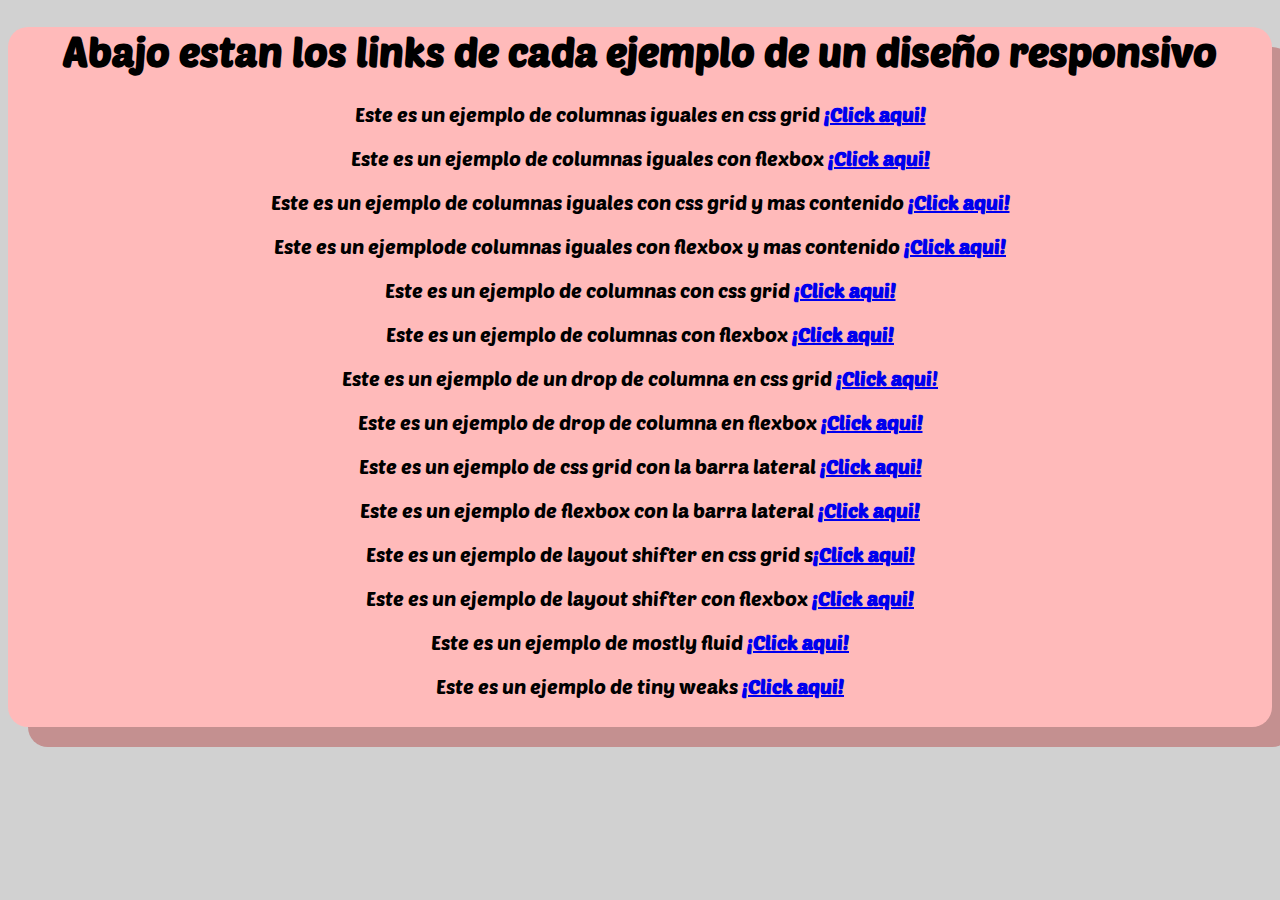
<file: index.html>
<!DOCTYPE html>
<html lang="en">

<head>
    <meta charset="UTF-8">
    <meta name="viewport" content="width=device-width, initial-scale=1.0">
    <title>Proyecto 8</title>
    <link rel="stylesheet" href="css/estilos.css">
    <link rel="preconnect" href="https://fonts.googleapis.com">
    <link rel="preconnect" href="https://fonts.gstatic.com" crossorigin>
    <link href="https://fonts.googleapis.com/css2?family=Poetsen+One&display=swap" rel="stylesheet">
</head>

<body>
    <div>
        <h1>Abajo estan los links de cada ejemplo de un diseño responsivo</h1>

        <p>Este es un ejemplo de columnas iguales en css grid <a
                href="programas/01-2columnas_iguales_css_grid/index.html"><strong>¡Click aqui!</strong></a></p>

        <p>Este es un ejemplo de columnas iguales con flexbox <a
                href="programas/02-2columnas_iguales_flexbox/index.html"><strong>¡Click aqui!</strong></a></p>

        <p>Este es un ejemplo de columnas iguales con css grid y mas contenido <a href="programas/03-3columnas_iguales_css_grid/index.html"><strong>¡Click aqui!</strong></a></p>
            
        <p>Este es un ejemplode columnas iguales con flexbox y mas contenido <a href="programas/04-3columnas_iguales_flexbox/index.html"><strong>¡Click aqui!</strong></a></p>

        <p>Este es un ejemplo de columnas con css grid <a href="programas/05-3columnas_css_grid/index.html"><strong>¡Click aqui!</strong></a></p>
    
        <p>Este es un ejemplo de columnas con flexbox <a href="programas/06-3columnas_flexbox/index.html"><strong>¡Click aqui!</strong></a></p>
    
        <p>Este es un ejemplo de un drop de columna en css grid <a href="programas/07-column_drop_css_grid/index.html"><strong>¡Click aqui</strong>!</a></p>
    
        <p>Este es un ejemplo de drop de columna en flexbox <a href="programas/08-column_drop_flexbox/index.html"><strong>¡Click aqui!</strong></a></p>

        <p>Este es un ejemplo de css grid con la barra lateral <a href="programas/09-con_sidebar_css_grid/index.html"><strong>¡Click aqui!</strong></a></p>

        <p>Este es un ejemplo de flexbox con la barra lateral <a href="programas//10-con_sidebar_flexbox/index.html"><strong>¡Click aqui!</strong></a></p>

        <p>Este es un ejemplo de layout shifter en css grid s<a href="programas/11-layout_shifter_css_grid/index.html"><strong>¡Click aqui!</strong></a></p>

        <p>Este es un ejemplo de layout shifter con flexbox <a href="programas/12-layout_shifter_flexbox/index.html"><strong>¡Click aqui!</strong></a></p>

        <p>Este es un ejemplo de mostly fluid <a href="programas/13-mostly_fluid/index.html"><strong>¡Click aqui!</strong></a></p>
        
        <p>Este es un ejemplo de tiny weaks <a href="programas/14-tiny_tweaks/index.html"><strong>¡Click aqui!</strong></a></p>
    </div>
</body>

</html>
</file>
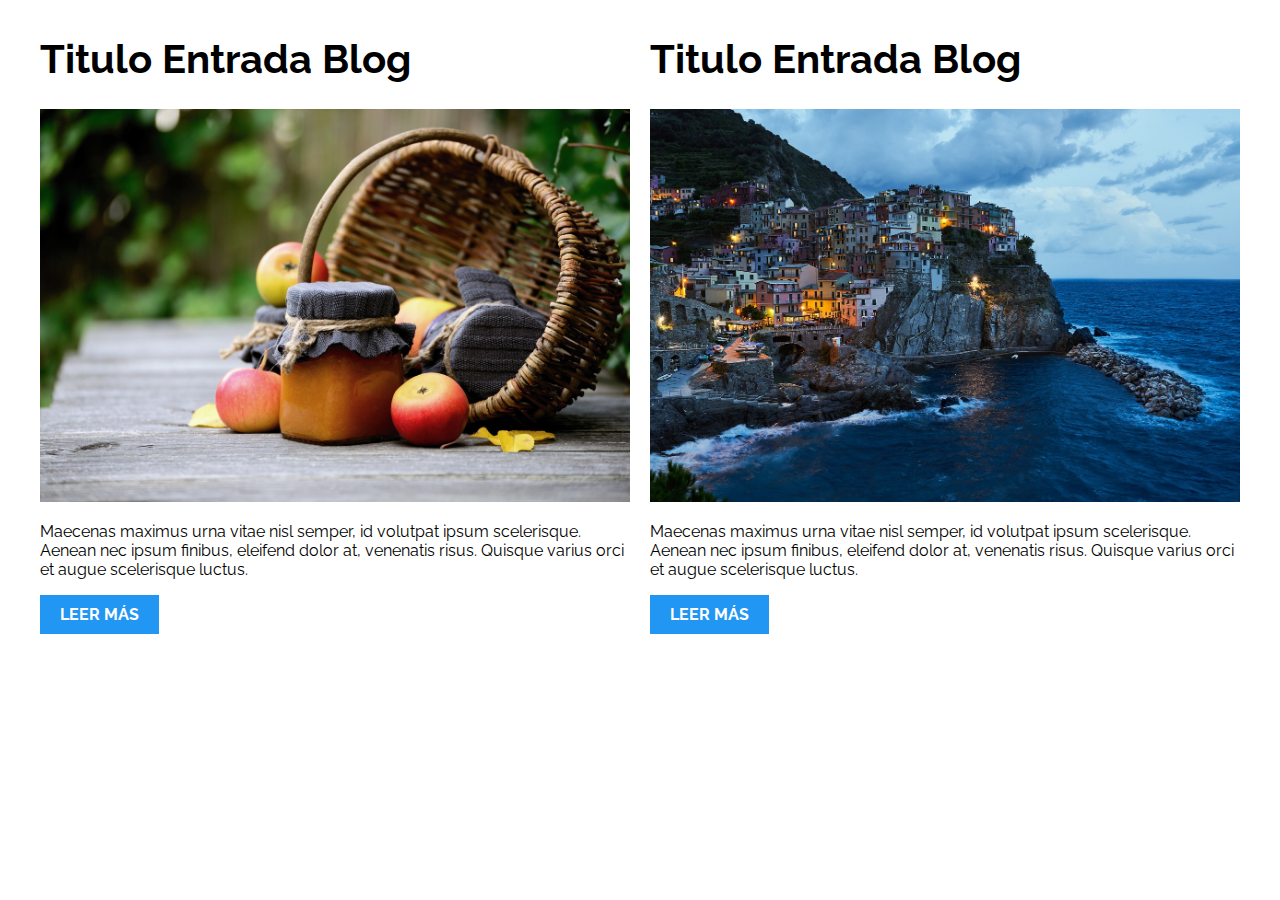
<file: programas/01-2columnas_iguales_css_grid/index.html>
<!DOCTYPE html>
<html>

<head>
    <meta charset="utf-8">
    <title>Patrones Responsive Web Design - 2 Columnas</title>
    <link rel="stylesheet" href="https://necolas.github.io/normalize.css/8.0.1/normalize.css">
    <link href="https://fonts.googleapis.com/css?family=Raleway:400,700,900" rel="stylesheet">
    <link rel="stylesheet" href="css/styles.css">
    <meta name="viewport" content="width=device-width, initial-scale=1">
</head>

<body>

    <div class="contenedor dos-columnas">
        <article class="entrada-blog">
            <h1>Titulo Entrada Blog</h1>
            <img src="img/imagen1.jpg">
            <p>Maecenas maximus urna vitae nisl semper, id volutpat ipsum scelerisque. Aenean nec ipsum finibus, eleifend dolor at, venenatis risus. Quisque varius orci et augue scelerisque luctus.</p>
            <a href="#">Leer más</a>
        </article>
        <article class="entrada-blog">
            <h1>Titulo Entrada Blog</h1>
            <img src="img/imagen2.jpg">
            <p>Maecenas maximus urna vitae nisl semper, id volutpat ipsum scelerisque. Aenean nec ipsum finibus, eleifend dolor at, venenatis risus. Quisque varius orci et augue scelerisque luctus.</p>
            <a href="#">Leer más</a>
        </article>
    </div>

</body>

</html>
</file>
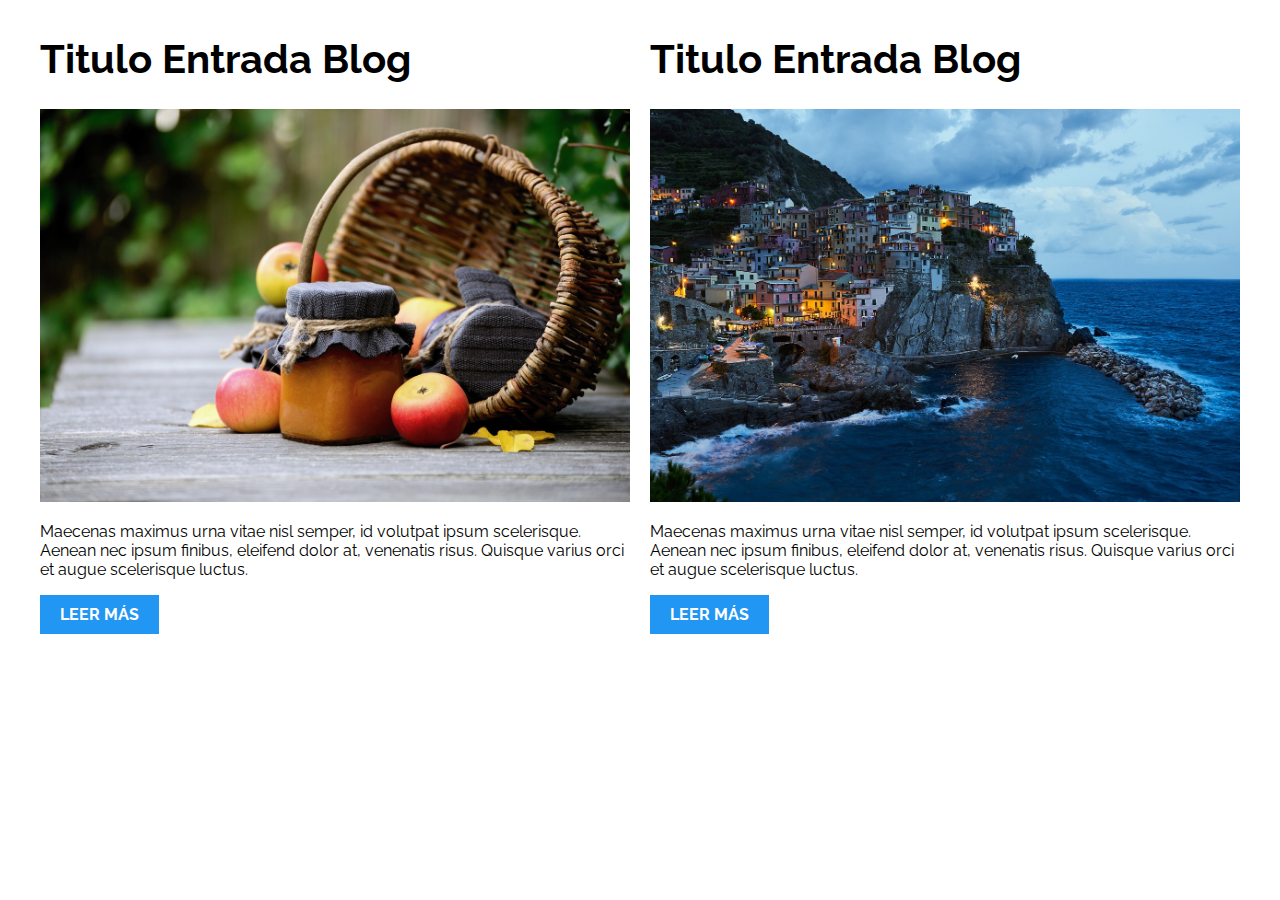
<file: programas/02-2columnas_iguales_flexbox/index.html>
<!DOCTYPE html>
<html>

<head>
    <meta charset="utf-8">
    <title>Patrones Responsive Web Design - 2 Columnas</title>
    <link rel="stylesheet" href="https://necolas.github.io/normalize.css/8.0.1/normalize.css">
    <link href="https://fonts.googleapis.com/css?family=Raleway:400,700,900" rel="stylesheet">
    <link rel="stylesheet" href="css/styles.css">
    <meta name="viewport" content="width=device-width, initial-scale=1">
</head>

<body>
    <div class="contenedor dos-columnas">
        <article class="entrada-blog">
            <h1>Titulo Entrada Blog</h1>
            <img src="img/imagen1.jpg">
            <p>Maecenas maximus urna vitae nisl semper, id volutpat ipsum scelerisque. Aenean nec ipsum finibus, eleifend dolor at, venenatis risus. Quisque varius orci et augue scelerisque luctus.</p>
            <a href="#">Leer más</a>
        </article>
        <article class="entrada-blog">
            <h1>Titulo Entrada Blog</h1>
            <img src="img/imagen2.jpg">
            <p>Maecenas maximus urna vitae nisl semper, id volutpat ipsum scelerisque. Aenean nec ipsum finibus, eleifend dolor at, venenatis risus. Quisque varius orci et augue scelerisque luctus.</p>
            <a href="#">Leer más</a>
        </article>
    </div>

</body>

</html>
</file>
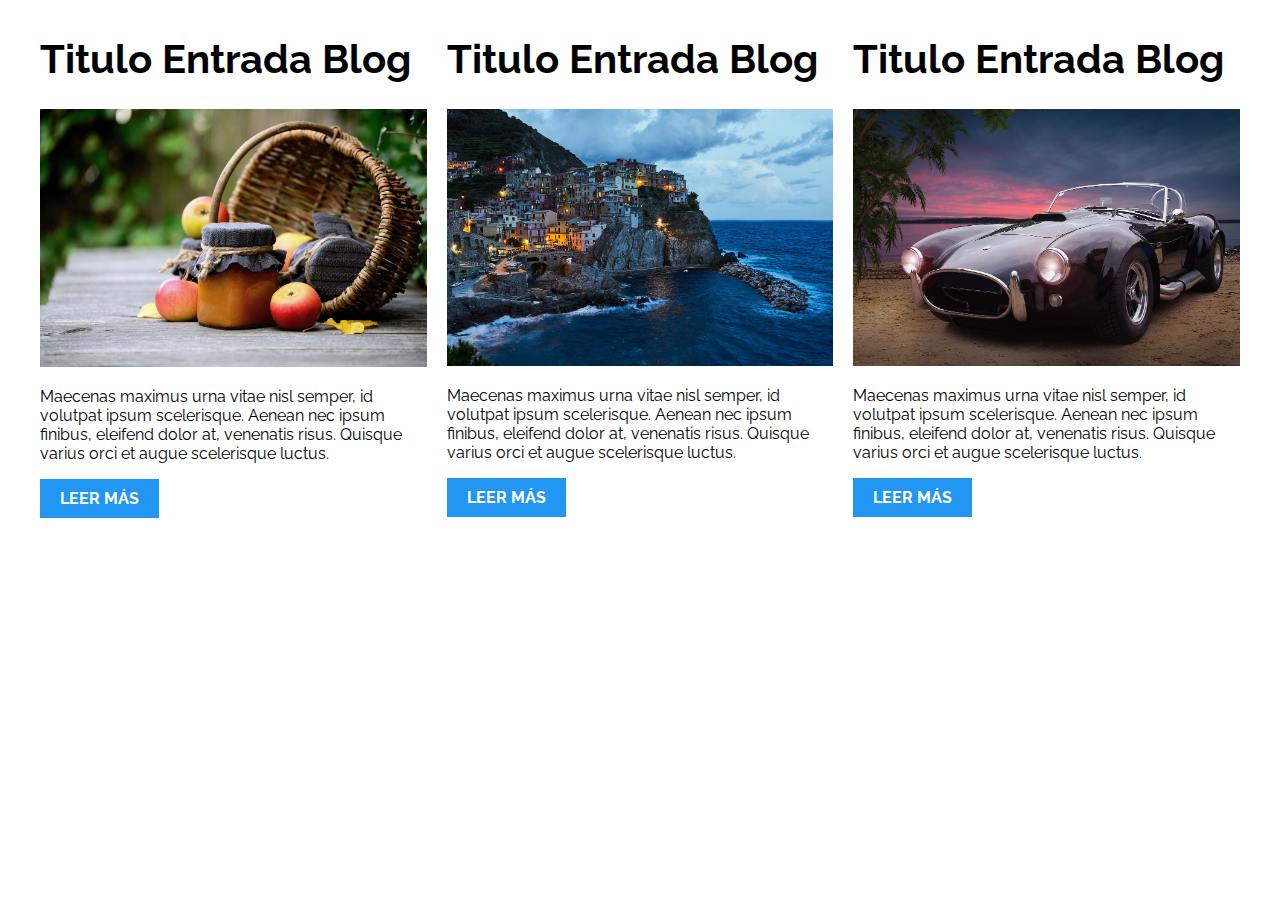
<file: programas/03-3columnas_iguales_css_grid/index.html>
<!DOCTYPE html>
<html>

<head>
    <meta charset="utf-8">
    <title>Patrones Responsive Web Design - 3 Columnas Iguales</title>
    <link rel="stylesheet" href="https://necolas.github.io/normalize.css/8.0.1/normalize.css">
    <link href="https://fonts.googleapis.com/css?family=Raleway:400,700,900" rel="stylesheet">
    <link rel="stylesheet" href="css/styles.css">
    <meta name="viewport" content="width=device-width, initial-scale=1">
</head>

<body>

    <div class="contenedor tres-columnas">
        <article class="entrada-blog">
            <h1>Titulo Entrada Blog</h1>
            <img src="img/imagen1.jpg">
            <p>Maecenas maximus urna vitae nisl semper, id volutpat ipsum scelerisque. Aenean nec ipsum finibus, eleifend dolor at, venenatis risus. Quisque varius orci et augue scelerisque luctus.</p>
            <a href="#">Leer más</a>
        </article>

        <article class="entrada-blog">
            <h1>Titulo Entrada Blog</h1>
            <img src="img/imagen2.jpg">

            <p>Maecenas maximus urna vitae nisl semper, id volutpat ipsum scelerisque. Aenean nec ipsum finibus, eleifend dolor at, venenatis risus. Quisque varius orci et augue scelerisque luctus.</p>
            <a href="#">Leer más</a>
        </article>

        <article class="entrada-blog">
            <h1>Titulo Entrada Blog</h1>
            <img src="img/imagen3.jpg">

            <p>Maecenas maximus urna vitae nisl semper, id volutpat ipsum scelerisque. Aenean nec ipsum finibus, eleifend dolor at, venenatis risus. Quisque varius orci et augue scelerisque luctus.</p>
            <a href="#">Leer más</a>
        </article>
    </div>

</body>

</html>
</file>
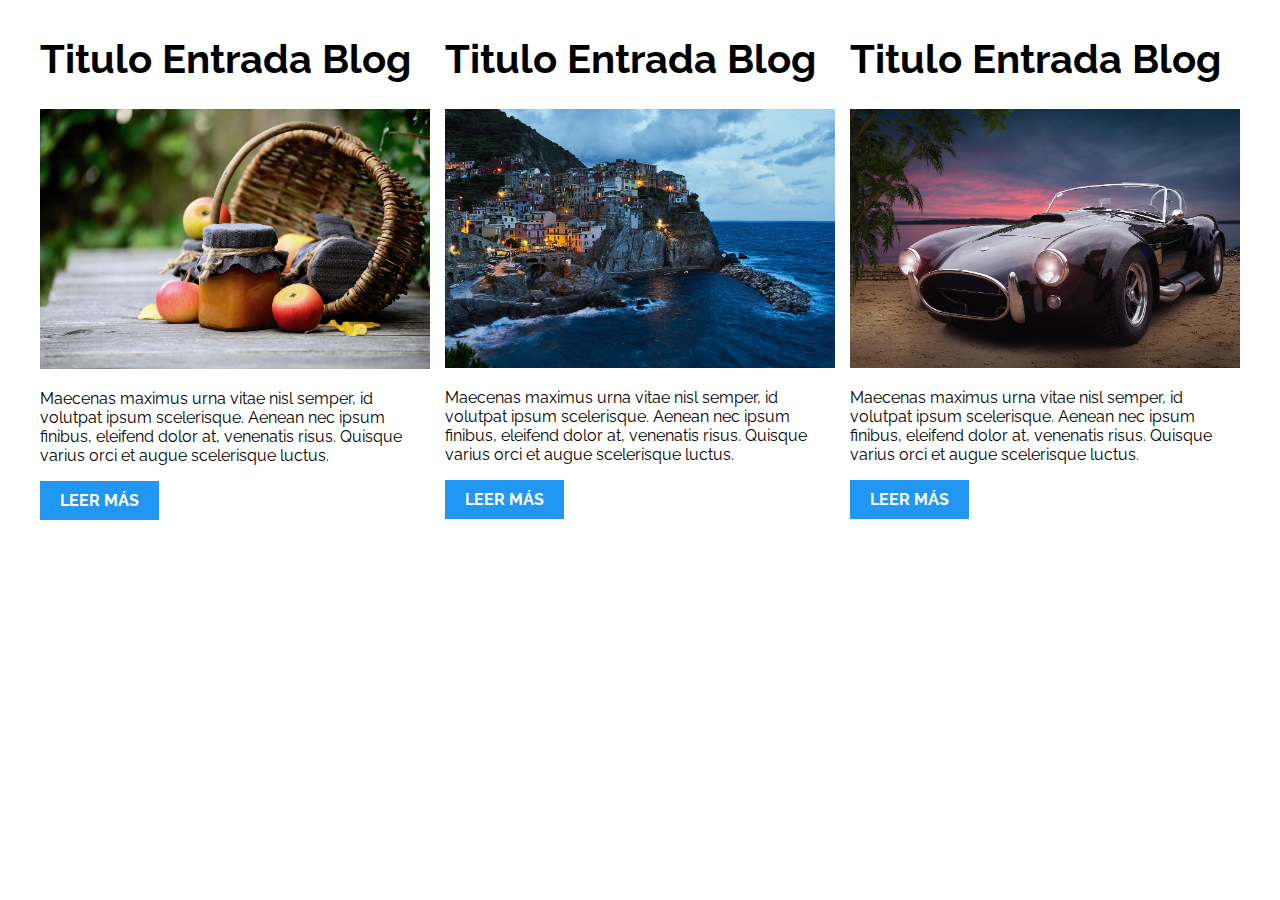
<file: programas/04-3columnas_iguales_flexbox/index.html>
<!DOCTYPE html>
<html>

<head>
    <meta charset="utf-8">
    <title>Patrones Responsive Web Design - 3 Columnas Iguales</title>
    <link rel="stylesheet" href="https://necolas.github.io/normalize.css/8.0.1/normalize.css">
    <link href="https://fonts.googleapis.com/css?family=Raleway:400,700,900" rel="stylesheet">
    <link rel="stylesheet" href="css/styles.css">
    <meta name="viewport" content="width=device-width, initial-scale=1">
</head>

<body>

    <div class="contenedor tres-columnas">
        <article class="entrada-blog">
            <h1>Titulo Entrada Blog</h1>
            <img src="img/imagen1.jpg">
            <p>Maecenas maximus urna vitae nisl semper, id volutpat ipsum scelerisque. Aenean nec ipsum finibus, eleifend dolor at, venenatis risus. Quisque varius orci et augue scelerisque luctus.</p>
            <a href="#">Leer más</a>
        </article>

        <article class="entrada-blog">
            <h1>Titulo Entrada Blog</h1>
            <img src="img/imagen2.jpg">

            <p>Maecenas maximus urna vitae nisl semper, id volutpat ipsum scelerisque. Aenean nec ipsum finibus, eleifend dolor at, venenatis risus. Quisque varius orci et augue scelerisque luctus.</p>
            <a href="#">Leer más</a>
        </article>

        <article class="entrada-blog">
            <h1>Titulo Entrada Blog</h1>
            <img src="img/imagen3.jpg">

            <p>Maecenas maximus urna vitae nisl semper, id volutpat ipsum scelerisque. Aenean nec ipsum finibus, eleifend dolor at, venenatis risus. Quisque varius orci et augue scelerisque luctus.</p>
            <a href="#">Leer más</a>
        </article>
    </div>
</body>

</html>
</file>
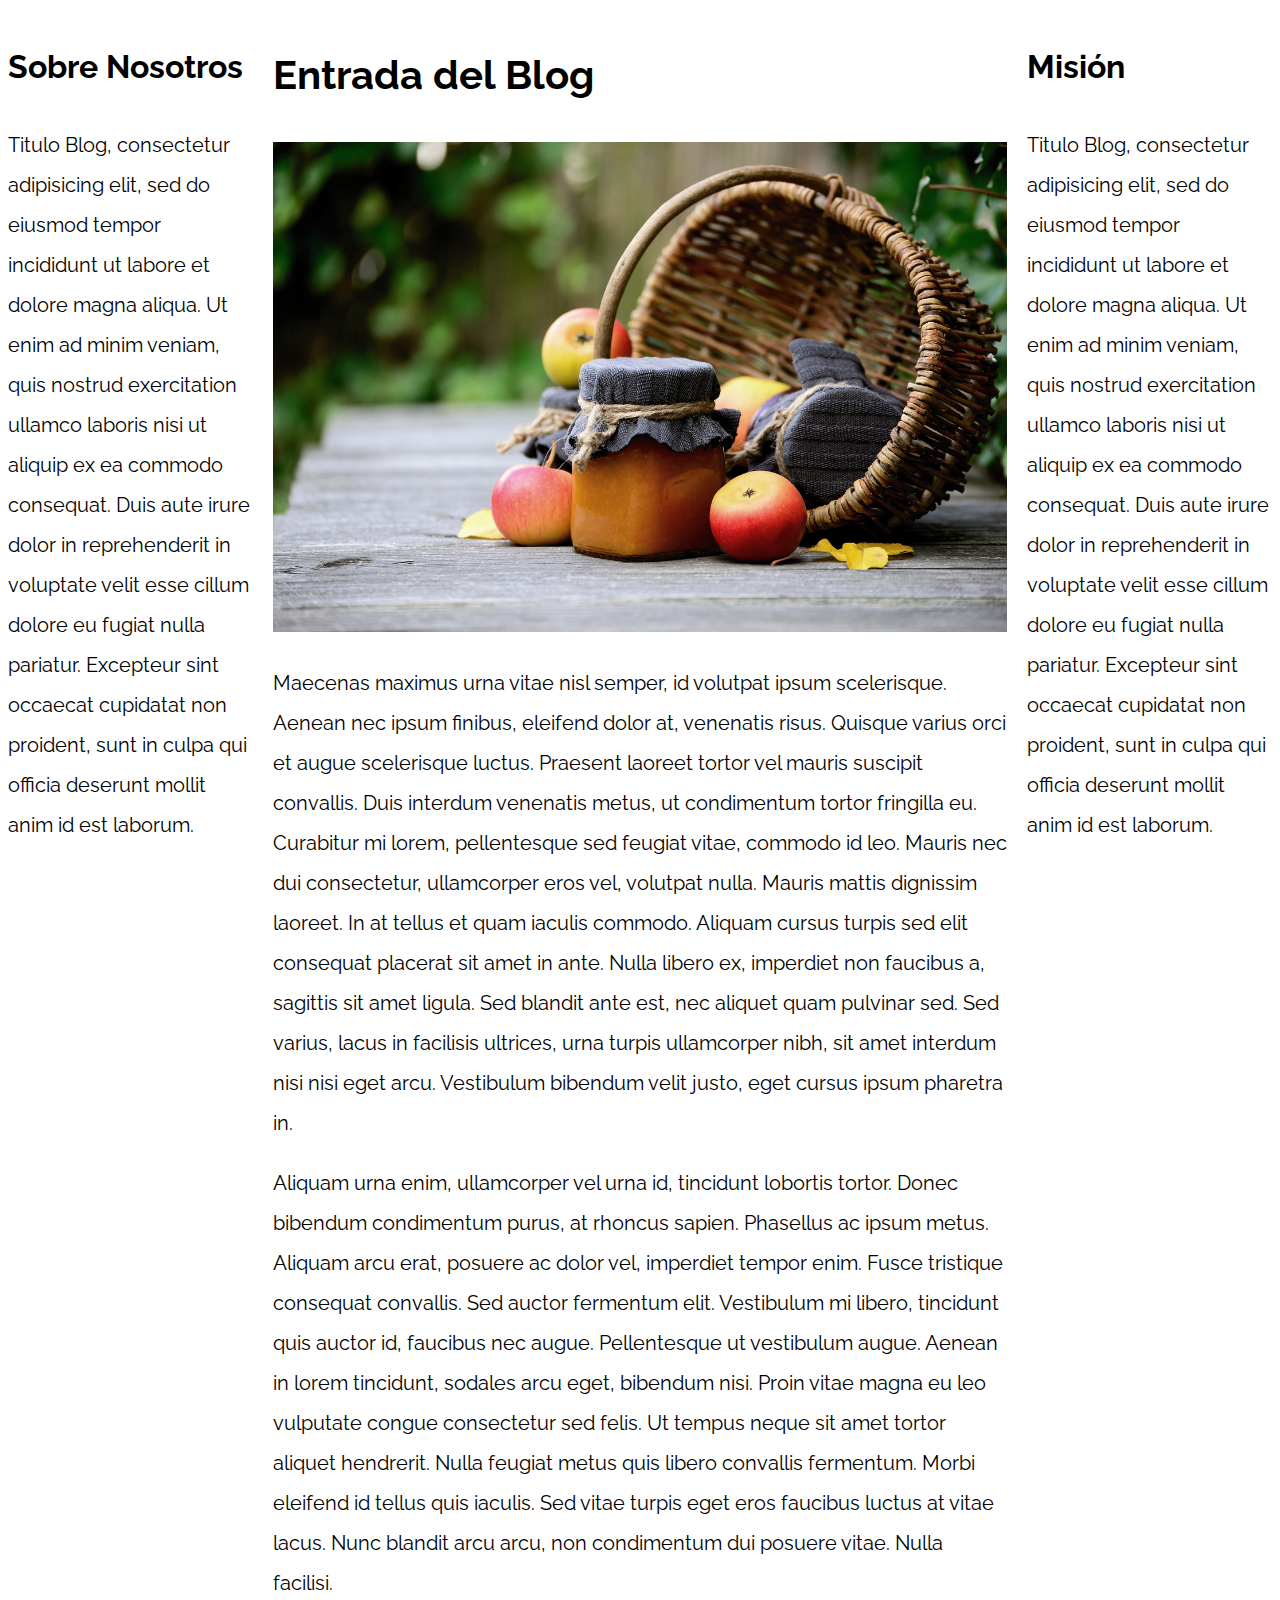
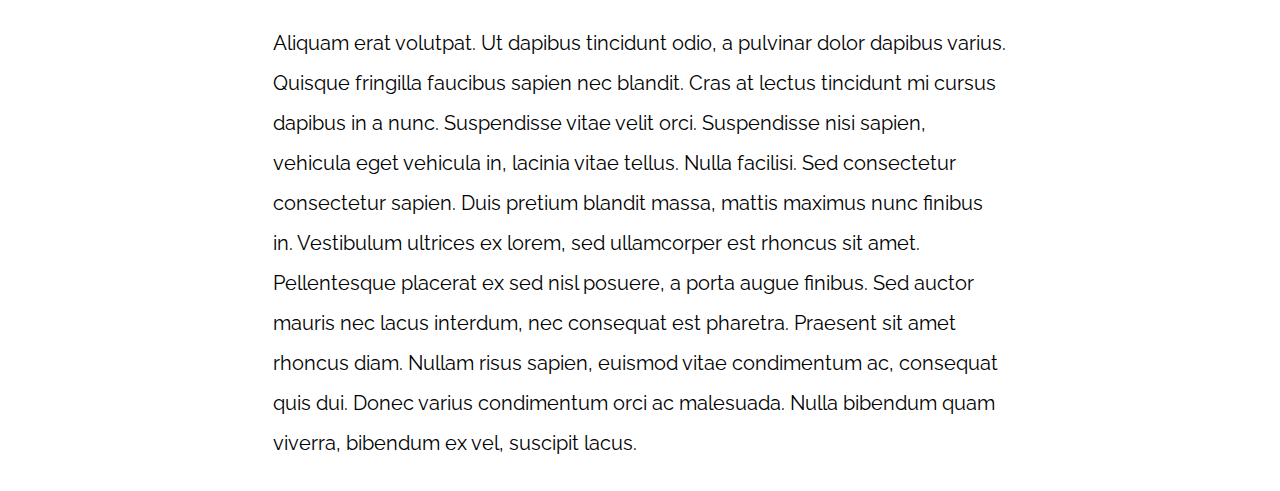
<file: programas/05-3columnas_css_grid/index.html>
<!DOCTYPE html>
<html>

<head>
    <meta charset="utf-8">
    <title>Patrones Responsive Web Design</title>
    <link rel="stylesheet" href="https://necolas.github.io/normalize.css/8.0.1/normalize.css">
    <link href="https://fonts.googleapis.com/css?family=Raleway:400,700,900" rel="stylesheet">
    <link rel="stylesheet" href="css/styles.css">
    <meta name="viewport" content="width=device-width, initial-scale=1">
</head>

<body>

    <div class="contenedor-grid">
        <main>
            <article>
                <h1>Entrada del Blog</h1>
                <img src="img/imagen1.jpg">

                <p>Maecenas maximus urna vitae nisl semper, id volutpat ipsum scelerisque. Aenean nec ipsum finibus, eleifend dolor at, venenatis risus. Quisque varius orci et augue scelerisque luctus. Praesent laoreet tortor vel mauris suscipit convallis.
                    Duis interdum venenatis metus, ut condimentum tortor fringilla eu. Curabitur mi lorem, pellentesque sed feugiat vitae, commodo id leo. Mauris nec dui consectetur, ullamcorper eros vel, volutpat nulla. Mauris mattis dignissim laoreet.
                    In at tellus et quam iaculis commodo. Aliquam cursus turpis sed elit consequat placerat sit amet in ante. Nulla libero ex, imperdiet non faucibus a, sagittis sit amet ligula. Sed blandit ante est, nec aliquet quam pulvinar sed. Sed
                    varius, lacus in facilisis ultrices, urna turpis ullamcorper nibh, sit amet interdum nisi nisi eget arcu. Vestibulum bibendum velit justo, eget cursus ipsum pharetra in.</p>

                <p>Aliquam urna enim, ullamcorper vel urna id, tincidunt lobortis tortor. Donec bibendum condimentum purus, at rhoncus sapien. Phasellus ac ipsum metus. Aliquam arcu erat, posuere ac dolor vel, imperdiet tempor enim. Fusce tristique consequat
                    convallis. Sed auctor fermentum elit. Vestibulum mi libero, tincidunt quis auctor id, faucibus nec augue. Pellentesque ut vestibulum augue. Aenean in lorem tincidunt, sodales arcu eget, bibendum nisi. Proin vitae magna eu leo vulputate
                    congue consectetur sed felis. Ut tempus neque sit amet tortor aliquet hendrerit. Nulla feugiat metus quis libero convallis fermentum. Morbi eleifend id tellus quis iaculis. Sed vitae turpis eget eros faucibus luctus at vitae lacus.
                    Nunc blandit arcu arcu, non condimentum dui posuere vitae. Nulla facilisi.</p>

                <p>Aliquam erat volutpat. Ut dapibus tincidunt odio, a pulvinar dolor dapibus varius. Quisque fringilla faucibus sapien nec blandit. Cras at lectus tincidunt mi cursus dapibus in a nunc. Suspendisse vitae velit orci. Suspendisse nisi sapien,
                    vehicula eget vehicula in, lacinia vitae tellus. Nulla facilisi. Sed consectetur consectetur sapien. Duis pretium blandit massa, mattis maximus nunc finibus in. Vestibulum ultrices ex lorem, sed ullamcorper est rhoncus sit amet. Pellentesque
                    placerat ex sed nisl posuere, a porta augue finibus. Sed auctor mauris nec lacus interdum, nec consequat est pharetra. Praesent sit amet rhoncus diam. Nullam risus sapien, euismod vitae condimentum ac, consequat quis dui. Donec varius
                    condimentum orci ac malesuada. Nulla bibendum quam viverra, bibendum ex vel, suscipit lacus.</p>

            </article>
        </main>

        <aside class="sidebar-1">
            <h2>Sobre Nosotros</h2>
            <p>Titulo Blog, consectetur adipisicing elit, sed do eiusmod tempor incididunt ut labore et dolore magna aliqua. Ut enim ad minim veniam, quis nostrud exercitation ullamco laboris nisi ut aliquip ex ea commodo consequat. Duis aute irure dolor
                in reprehenderit in voluptate velit esse cillum dolore eu fugiat nulla pariatur. Excepteur sint occaecat cupidatat non proident, sunt in culpa qui officia deserunt mollit anim id est laborum.</p>
        </aside>
        <aside class="sidebar-2">
            <h2>Misión</h2>
            <p>Titulo Blog, consectetur adipisicing elit, sed do eiusmod tempor incididunt ut labore et dolore magna aliqua. Ut enim ad minim veniam, quis nostrud exercitation ullamco laboris nisi ut aliquip ex ea commodo consequat. Duis aute irure dolor
                in reprehenderit in voluptate velit esse cillum dolore eu fugiat nulla pariatur. Excepteur sint occaecat cupidatat non proident, sunt in culpa qui officia deserunt mollit anim id est laborum.</p>
        </aside>
    </div>

</body>

</html>
</file>
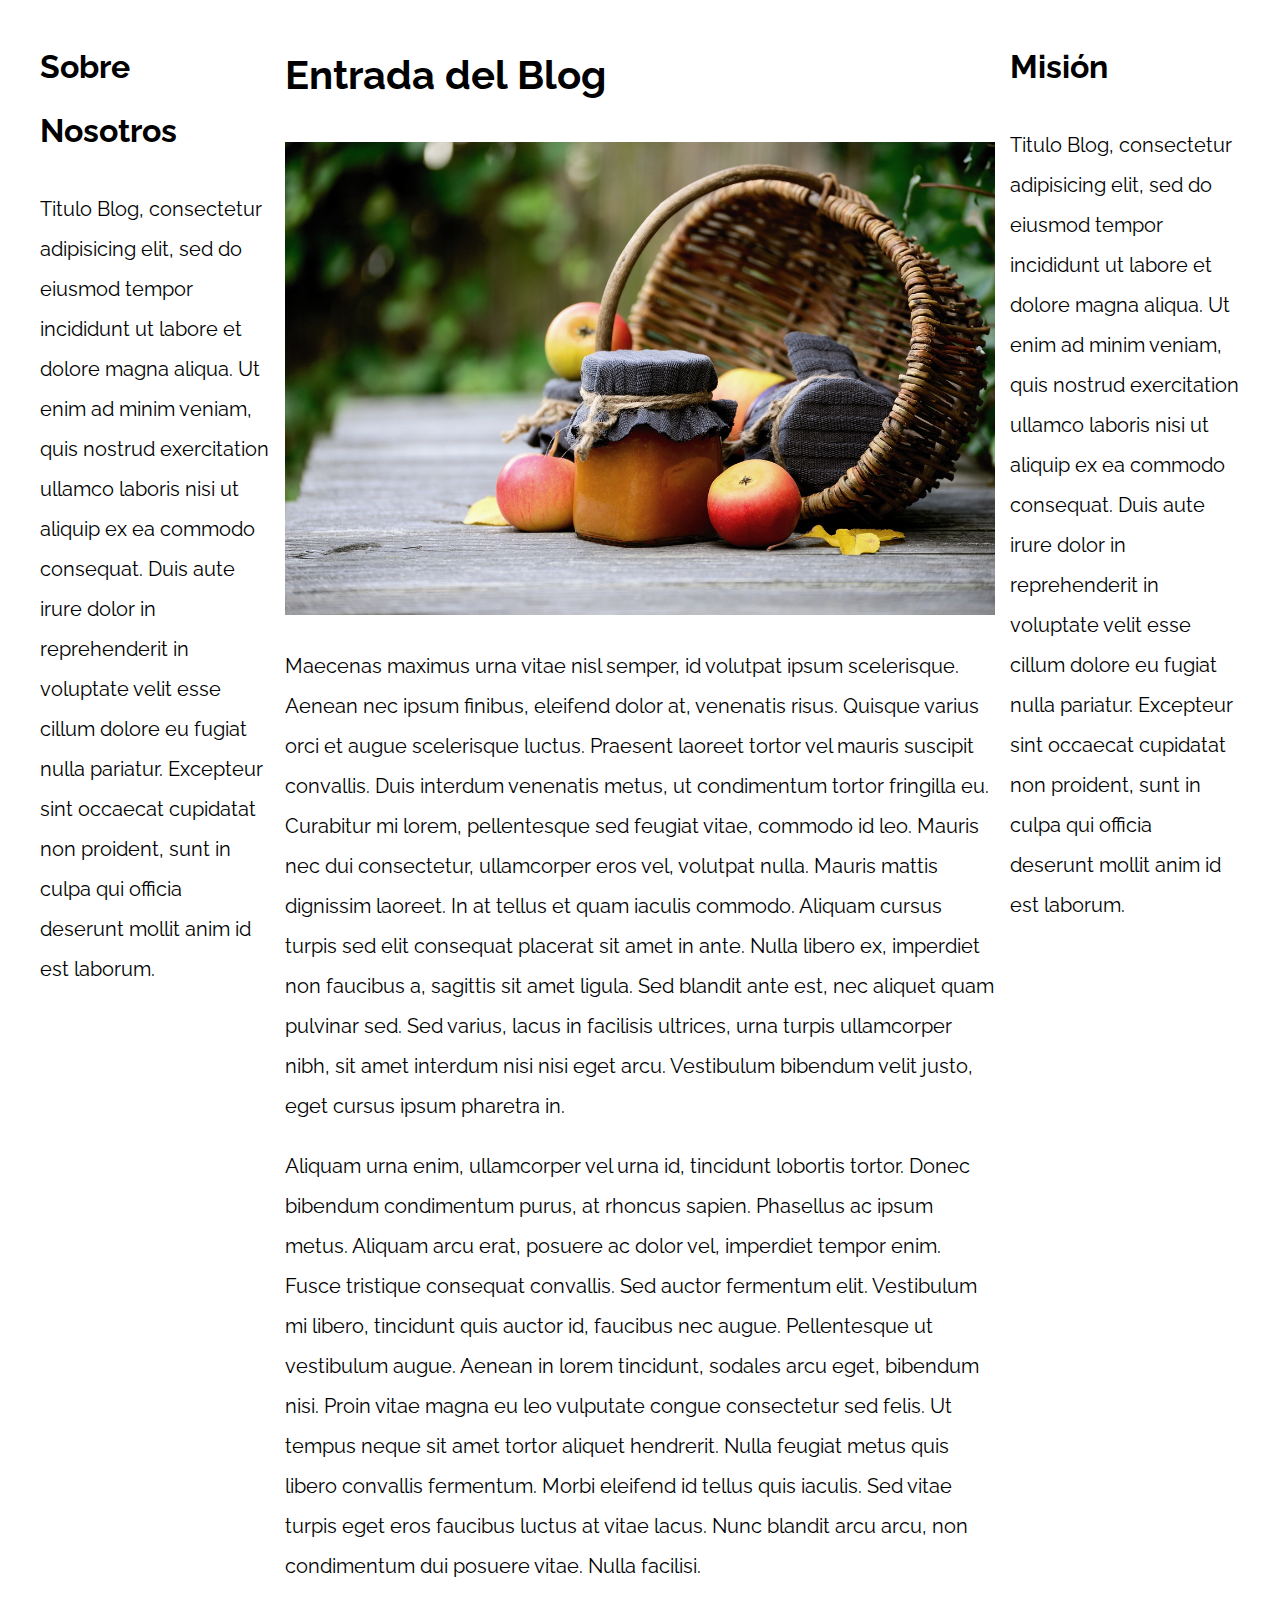
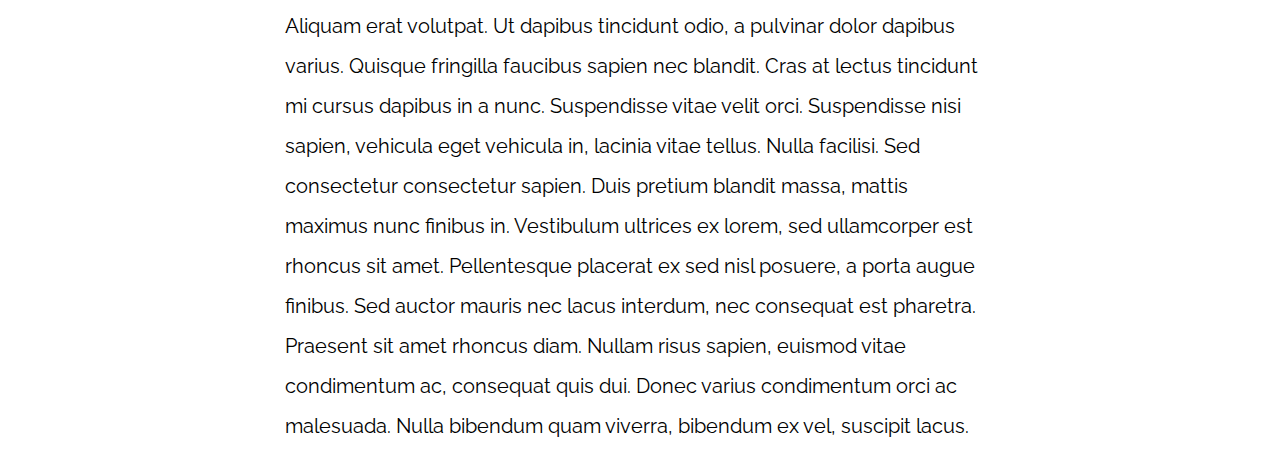
<file: programas/06-3columnas_flexbox/index.html>
<!DOCTYPE html>
<html>

<head>
    <meta charset="utf-8">
    <title>Patrones Responsive Web Design</title>
    <link rel="stylesheet" href="https://necolas.github.io/normalize.css/8.0.1/normalize.css">
    <link href="https://fonts.googleapis.com/css?family=Raleway:400,700,900" rel="stylesheet">
    <link rel="stylesheet" href="css/styles.css">
    <meta name="viewport" content="width=device-width, initial-scale=1">
</head>

<body>

    <div class="contenedor contenedor-flex">
        <main class="contenido-principal">
            <article>
                <h1>Entrada del Blog</h1>
                <img src="img/imagen1.jpg">

                <p>Maecenas maximus urna vitae nisl semper, id volutpat ipsum scelerisque. Aenean nec ipsum finibus, eleifend dolor at, venenatis risus. Quisque varius orci et augue scelerisque luctus. Praesent laoreet tortor vel mauris suscipit convallis.
                    Duis interdum venenatis metus, ut condimentum tortor fringilla eu. Curabitur mi lorem, pellentesque sed feugiat vitae, commodo id leo. Mauris nec dui consectetur, ullamcorper eros vel, volutpat nulla. Mauris mattis dignissim laoreet.
                    In at tellus et quam iaculis commodo. Aliquam cursus turpis sed elit consequat placerat sit amet in ante. Nulla libero ex, imperdiet non faucibus a, sagittis sit amet ligula. Sed blandit ante est, nec aliquet quam pulvinar sed. Sed
                    varius, lacus in facilisis ultrices, urna turpis ullamcorper nibh, sit amet interdum nisi nisi eget arcu. Vestibulum bibendum velit justo, eget cursus ipsum pharetra in.</p>

                <p>Aliquam urna enim, ullamcorper vel urna id, tincidunt lobortis tortor. Donec bibendum condimentum purus, at rhoncus sapien. Phasellus ac ipsum metus. Aliquam arcu erat, posuere ac dolor vel, imperdiet tempor enim. Fusce tristique consequat
                    convallis. Sed auctor fermentum elit. Vestibulum mi libero, tincidunt quis auctor id, faucibus nec augue. Pellentesque ut vestibulum augue. Aenean in lorem tincidunt, sodales arcu eget, bibendum nisi. Proin vitae magna eu leo vulputate
                    congue consectetur sed felis. Ut tempus neque sit amet tortor aliquet hendrerit. Nulla feugiat metus quis libero convallis fermentum. Morbi eleifend id tellus quis iaculis. Sed vitae turpis eget eros faucibus luctus at vitae lacus.
                    Nunc blandit arcu arcu, non condimentum dui posuere vitae. Nulla facilisi.</p>

                <p>Aliquam erat volutpat. Ut dapibus tincidunt odio, a pulvinar dolor dapibus varius. Quisque fringilla faucibus sapien nec blandit. Cras at lectus tincidunt mi cursus dapibus in a nunc. Suspendisse vitae velit orci. Suspendisse nisi sapien,
                    vehicula eget vehicula in, lacinia vitae tellus. Nulla facilisi. Sed consectetur consectetur sapien. Duis pretium blandit massa, mattis maximus nunc finibus in. Vestibulum ultrices ex lorem, sed ullamcorper est rhoncus sit amet. Pellentesque
                    placerat ex sed nisl posuere, a porta augue finibus. Sed auctor mauris nec lacus interdum, nec consequat est pharetra. Praesent sit amet rhoncus diam. Nullam risus sapien, euismod vitae condimentum ac, consequat quis dui. Donec varius
                    condimentum orci ac malesuada. Nulla bibendum quam viverra, bibendum ex vel, suscipit lacus.</p>

            </article>
        </main>

        <aside class="sidebar-1 sidebar">
            <h2>Sobre Nosotros</h2>
            <p>Titulo Blog, consectetur adipisicing elit, sed do eiusmod tempor incididunt ut labore et dolore magna aliqua. Ut enim ad minim veniam, quis nostrud exercitation ullamco laboris nisi ut aliquip ex ea commodo consequat. Duis aute irure dolor
                in reprehenderit in voluptate velit esse cillum dolore eu fugiat nulla pariatur. Excepteur sint occaecat cupidatat non proident, sunt in culpa qui officia deserunt mollit anim id est laborum.</p>
        </aside>
        <aside class="sidebar-2 sidebar">
            <h2>Misión</h2>
            <p>Titulo Blog, consectetur adipisicing elit, sed do eiusmod tempor incididunt ut labore et dolore magna aliqua. Ut enim ad minim veniam, quis nostrud exercitation ullamco laboris nisi ut aliquip ex ea commodo consequat. Duis aute irure dolor
                in reprehenderit in voluptate velit esse cillum dolore eu fugiat nulla pariatur. Excepteur sint occaecat cupidatat non proident, sunt in culpa qui officia deserunt mollit anim id est laborum.</p>
        </aside>
    </div>

</body>

</html>
</file>
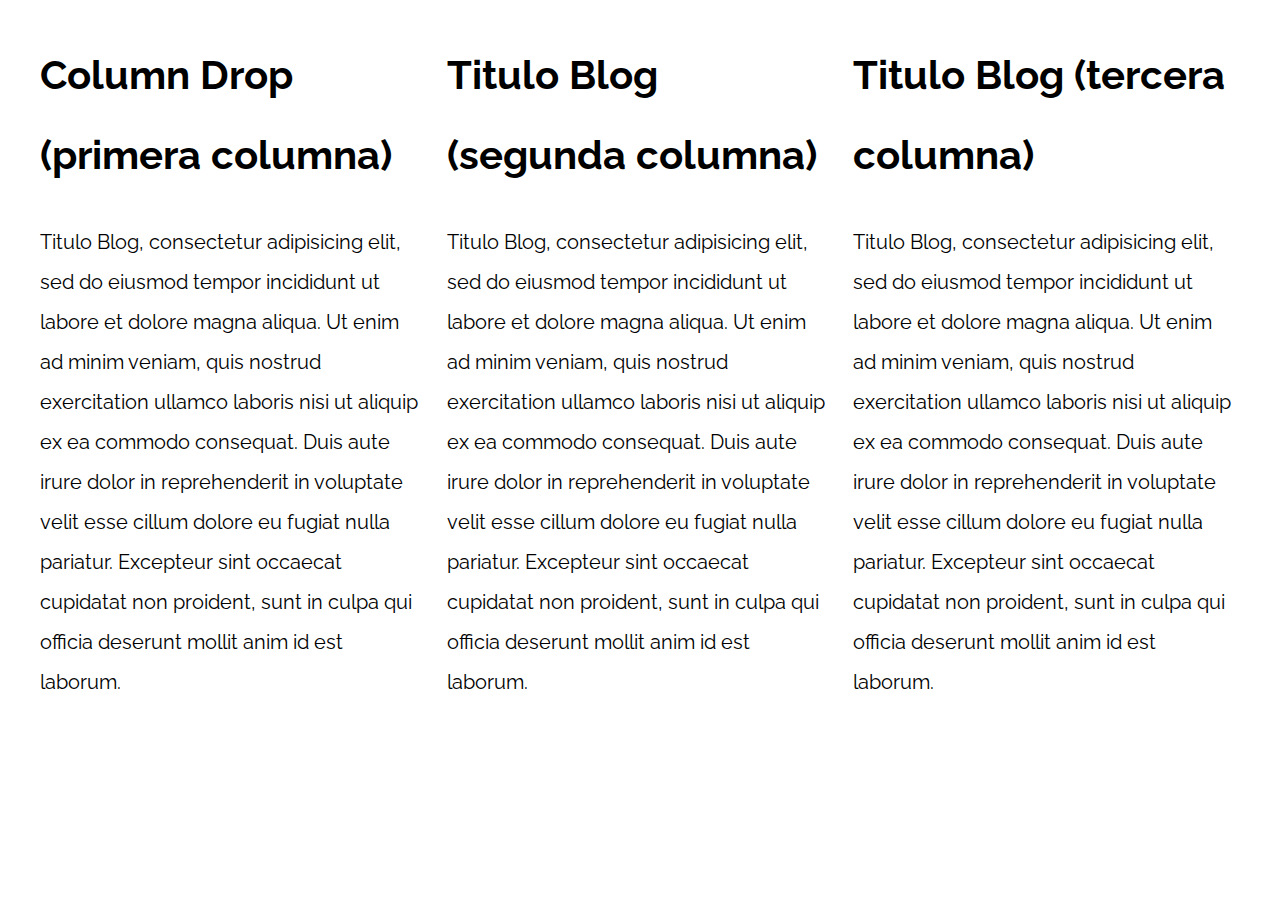
<file: programas/07-column_drop_css_grid/index.html>
<!DOCTYPE html>
<html>

<head>
    <meta charset="utf-8">
    <title>Patrones Responsive Web Design</title>
    <link rel="stylesheet" href="https://necolas.github.io/normalize.css/8.0.1/normalize.css">
    <link href="https://fonts.googleapis.com/css?family=Raleway:400,700,900" rel="stylesheet">
    <link rel="stylesheet" href="css/styles.css">
    <meta name="viewport" content="width=device-width, initial-scale=1">
</head>

<body>

    <div class="contenedor column-drop-css">
        <main>
            <h1>Column Drop (primera columna)</h1>
            <p>
                Titulo Blog, consectetur adipisicing elit, sed do eiusmod tempor incididunt ut labore et dolore magna aliqua. Ut enim ad minim veniam, quis nostrud exercitation ullamco laboris nisi ut aliquip ex ea commodo consequat. Duis aute irure dolor in reprehenderit
                in voluptate velit esse cillum dolore eu fugiat nulla pariatur. Excepteur sint occaecat cupidatat non proident, sunt in culpa qui officia deserunt mollit anim id est laborum.
            </p>
        </main>

        <aside class="primera">
            <h1>Titulo Blog (segunda columna)</h1>
            <p>
                Titulo Blog, consectetur adipisicing elit, sed do eiusmod tempor incididunt ut labore et dolore magna aliqua. Ut enim ad minim veniam, quis nostrud exercitation ullamco laboris nisi ut aliquip ex ea commodo consequat. Duis aute irure dolor in reprehenderit
                in voluptate velit esse cillum dolore eu fugiat nulla pariatur. Excepteur sint occaecat cupidatat non proident, sunt in culpa qui officia deserunt mollit anim id est laborum.
            </p>
        </aside>

        <aside class="segunda">
            <h1>Titulo Blog (tercera columna)</h1>
            <p>
                Titulo Blog, consectetur adipisicing elit, sed do eiusmod tempor incididunt ut labore et dolore magna aliqua. Ut enim ad minim veniam, quis nostrud exercitation ullamco laboris nisi ut aliquip ex ea commodo consequat. Duis aute irure dolor in reprehenderit
                in voluptate velit esse cillum dolore eu fugiat nulla pariatur. Excepteur sint occaecat cupidatat non proident, sunt in culpa qui officia deserunt mollit anim id est laborum.
            </p>
        </aside>
    </div>

</body>

</html>
</file>
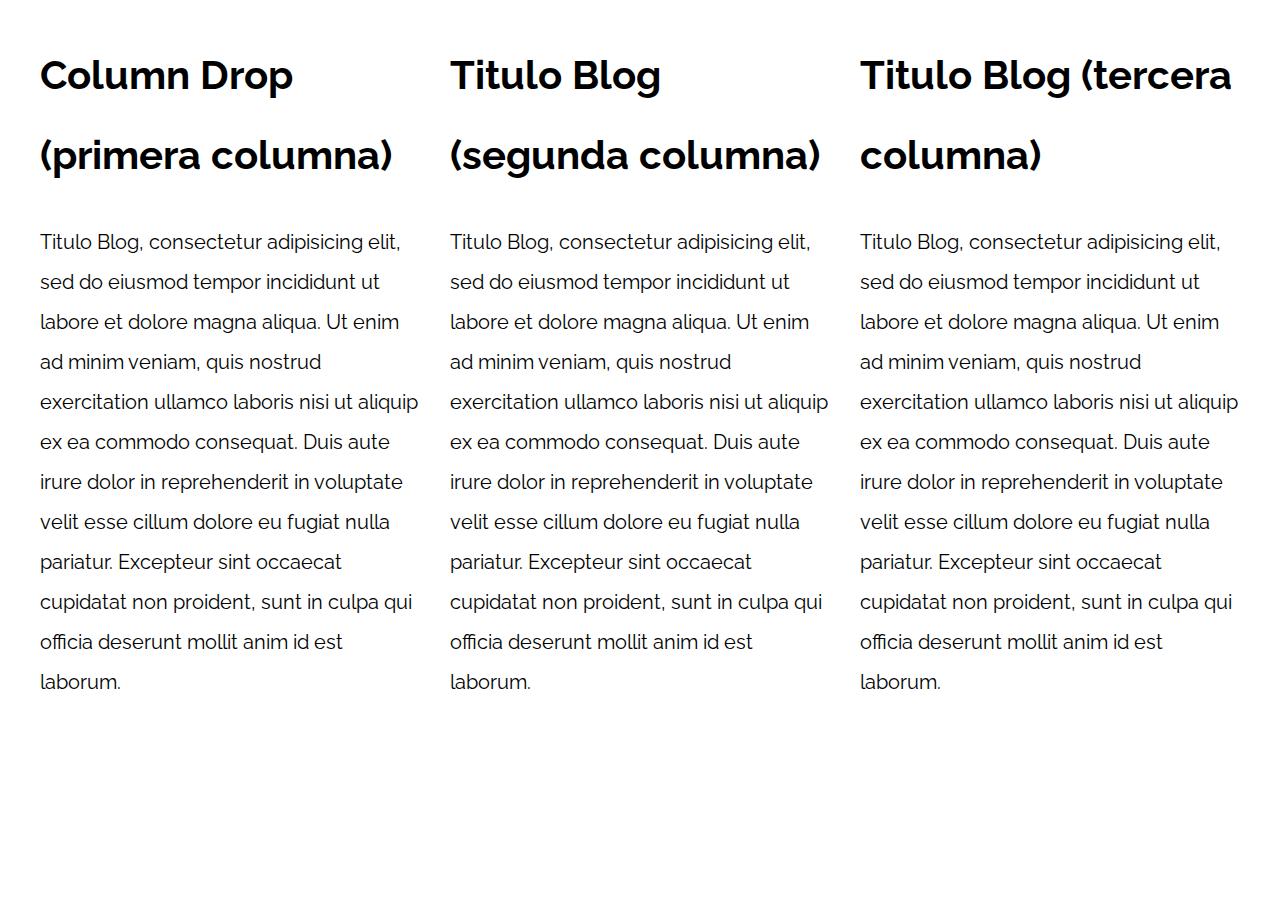
<file: programas/08-column_drop_flexbox/index.html>
<!DOCTYPE html>
<html>

<head>
    <meta charset="utf-8">
    <title>Patrones Responsive Web Design</title>
    <link rel="stylesheet" href="https://necolas.github.io/normalize.css/8.0.1/normalize.css">
    <link href="https://fonts.googleapis.com/css?family=Raleway:400,700,900" rel="stylesheet">
    <link rel="stylesheet" href="css/styles.css">
    <meta name="viewport" content="width=device-width, initial-scale=1">
</head>

<body>

    <div class="contenedor column-drop-flex">
        <main class="contenido-principal">
            <h1>Column Drop (primera columna)</h1>
            <p>
                Titulo Blog, consectetur adipisicing elit, sed do eiusmod tempor incididunt ut labore et dolore magna aliqua. Ut enim ad minim veniam, quis nostrud exercitation ullamco laboris nisi ut aliquip ex ea commodo consequat. Duis aute irure dolor in reprehenderit
                in voluptate velit esse cillum dolore eu fugiat nulla pariatur. Excepteur sint occaecat cupidatat non proident, sunt in culpa qui officia deserunt mollit anim id est laborum.
            </p>
        </main>

        <aside class="primera">
            <h1>Titulo Blog (segunda columna)</h1>
            <p>
                Titulo Blog, consectetur adipisicing elit, sed do eiusmod tempor incididunt ut labore et dolore magna aliqua. Ut enim ad minim veniam, quis nostrud exercitation ullamco laboris nisi ut aliquip ex ea commodo consequat. Duis aute irure dolor in reprehenderit
                in voluptate velit esse cillum dolore eu fugiat nulla pariatur. Excepteur sint occaecat cupidatat non proident, sunt in culpa qui officia deserunt mollit anim id est laborum.
            </p>
        </aside>

        <aside class="segunda">
            <h1>Titulo Blog (tercera columna)</h1>
            <p>
                Titulo Blog, consectetur adipisicing elit, sed do eiusmod tempor incididunt ut labore et dolore magna aliqua. Ut enim ad minim veniam, quis nostrud exercitation ullamco laboris nisi ut aliquip ex ea commodo consequat. Duis aute irure dolor in reprehenderit
                in voluptate velit esse cillum dolore eu fugiat nulla pariatur. Excepteur sint occaecat cupidatat non proident, sunt in culpa qui officia deserunt mollit anim id est laborum.
            </p>
        </aside>
    </div>

</body>

</html>
</file>
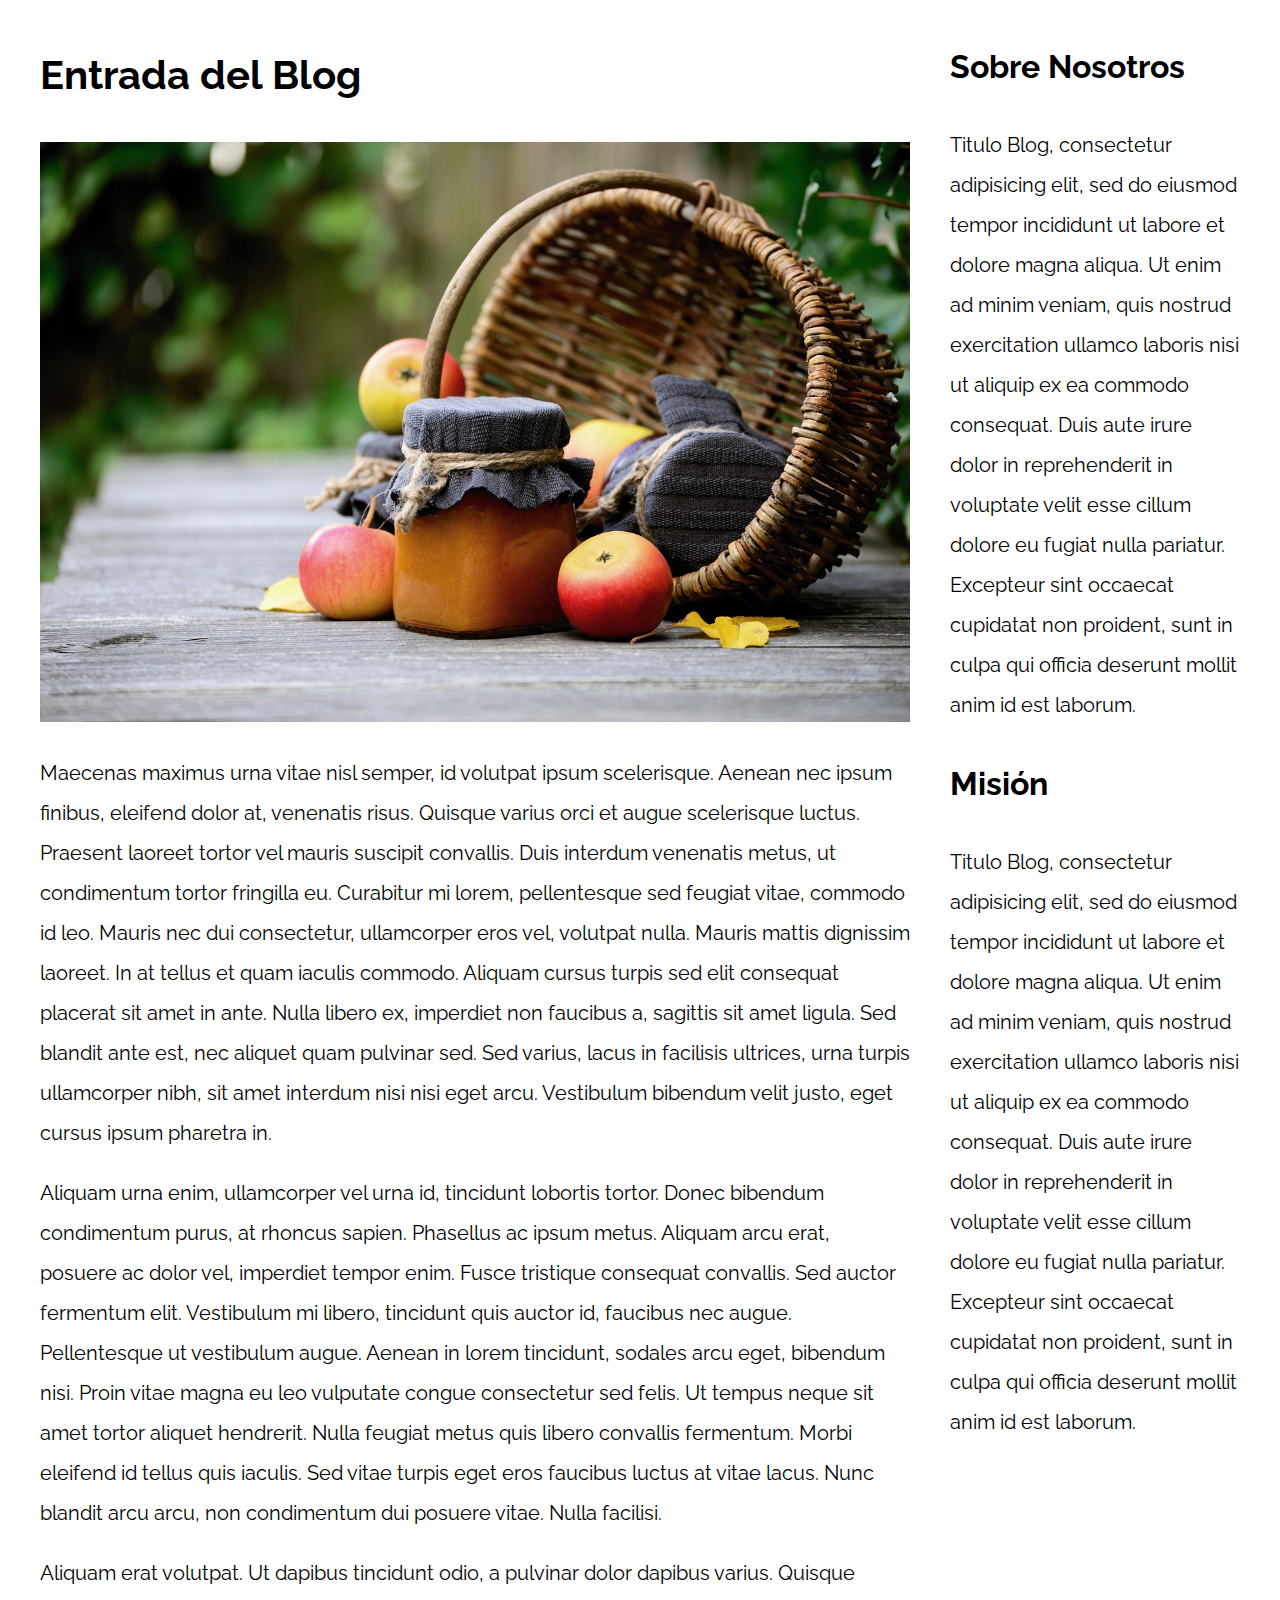
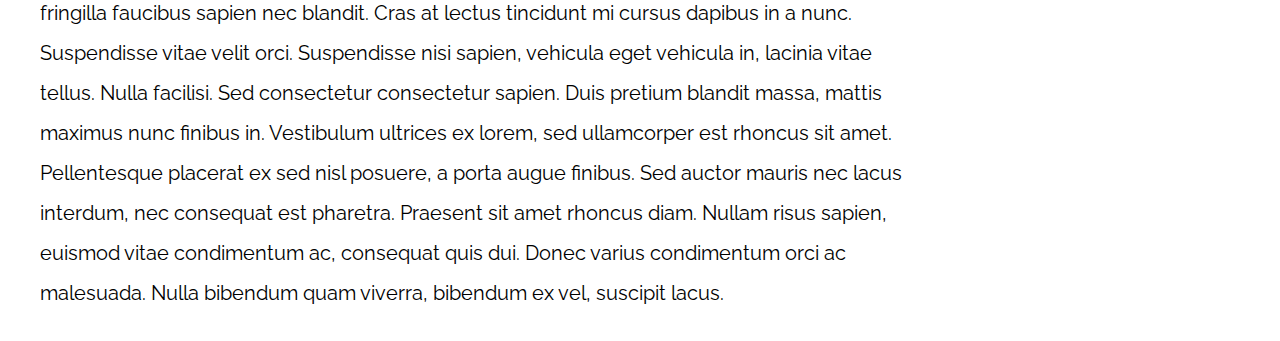
<file: programas/09-con_sidebar_css_grid/index.html>
<!DOCTYPE html>
<html>

<head>
    <meta charset="utf-8">
    <title>Patrones Responsive Web Design</title>
    <link rel="stylesheet" href="https://necolas.github.io/normalize.css/8.0.1/normalize.css">
    <link href="https://fonts.googleapis.com/css?family=Raleway:400,700,900" rel="stylesheet">
    <link rel="stylesheet" href="css/styles.css">
    <meta name="viewport" content="width=device-width, initial-scale=1">
</head>

<body>

    <div class="contenedor con-sidebar">
        <article>
            <h1>Entrada del Blog</h1>
            <img src="img/imagen1.jpg">

            <p>Maecenas maximus urna vitae nisl semper, id volutpat ipsum scelerisque. Aenean nec ipsum finibus, eleifend dolor at, venenatis risus. Quisque varius orci et augue scelerisque luctus. Praesent laoreet tortor vel mauris suscipit convallis. Duis
                interdum venenatis metus, ut condimentum tortor fringilla eu. Curabitur mi lorem, pellentesque sed feugiat vitae, commodo id leo. Mauris nec dui consectetur, ullamcorper eros vel, volutpat nulla. Mauris mattis dignissim laoreet. In at
                tellus et quam iaculis commodo. Aliquam cursus turpis sed elit consequat placerat sit amet in ante. Nulla libero ex, imperdiet non faucibus a, sagittis sit amet ligula. Sed blandit ante est, nec aliquet quam pulvinar sed. Sed varius, lacus
                in facilisis ultrices, urna turpis ullamcorper nibh, sit amet interdum nisi nisi eget arcu. Vestibulum bibendum velit justo, eget cursus ipsum pharetra in.</p>

            <p>Aliquam urna enim, ullamcorper vel urna id, tincidunt lobortis tortor. Donec bibendum condimentum purus, at rhoncus sapien. Phasellus ac ipsum metus. Aliquam arcu erat, posuere ac dolor vel, imperdiet tempor enim. Fusce tristique consequat
                convallis. Sed auctor fermentum elit. Vestibulum mi libero, tincidunt quis auctor id, faucibus nec augue. Pellentesque ut vestibulum augue. Aenean in lorem tincidunt, sodales arcu eget, bibendum nisi. Proin vitae magna eu leo vulputate
                congue consectetur sed felis. Ut tempus neque sit amet tortor aliquet hendrerit. Nulla feugiat metus quis libero convallis fermentum. Morbi eleifend id tellus quis iaculis. Sed vitae turpis eget eros faucibus luctus at vitae lacus. Nunc
                blandit arcu arcu, non condimentum dui posuere vitae. Nulla facilisi.</p>

            <p>Aliquam erat volutpat. Ut dapibus tincidunt odio, a pulvinar dolor dapibus varius. Quisque fringilla faucibus sapien nec blandit. Cras at lectus tincidunt mi cursus dapibus in a nunc. Suspendisse vitae velit orci. Suspendisse nisi sapien,
                vehicula eget vehicula in, lacinia vitae tellus. Nulla facilisi. Sed consectetur consectetur sapien. Duis pretium blandit massa, mattis maximus nunc finibus in. Vestibulum ultrices ex lorem, sed ullamcorper est rhoncus sit amet. Pellentesque
                placerat ex sed nisl posuere, a porta augue finibus. Sed auctor mauris nec lacus interdum, nec consequat est pharetra. Praesent sit amet rhoncus diam. Nullam risus sapien, euismod vitae condimentum ac, consequat quis dui. Donec varius
                condimentum orci ac malesuada. Nulla bibendum quam viverra, bibendum ex vel, suscipit lacus.</p>
        </article>
        <aside>
            <h2>Sobre Nosotros</h2>
            <p>Titulo Blog, consectetur adipisicing elit, sed do eiusmod tempor incididunt ut labore et dolore magna aliqua. Ut enim ad minim veniam, quis nostrud exercitation ullamco laboris nisi ut aliquip ex ea commodo consequat. Duis aute irure dolor
                in reprehenderit in voluptate velit esse cillum dolore eu fugiat nulla pariatur. Excepteur sint occaecat cupidatat non proident, sunt in culpa qui officia deserunt mollit anim id est laborum.</p>


            <h2>Misión</h2>
            <p>Titulo Blog, consectetur adipisicing elit, sed do eiusmod tempor incididunt ut labore et dolore magna aliqua. Ut enim ad minim veniam, quis nostrud exercitation ullamco laboris nisi ut aliquip ex ea commodo consequat. Duis aute irure dolor
                in reprehenderit in voluptate velit esse cillum dolore eu fugiat nulla pariatur. Excepteur sint occaecat cupidatat non proident, sunt in culpa qui officia deserunt mollit anim id est laborum.</p>
        </aside>
    </div>

</body>

</html>
</file>
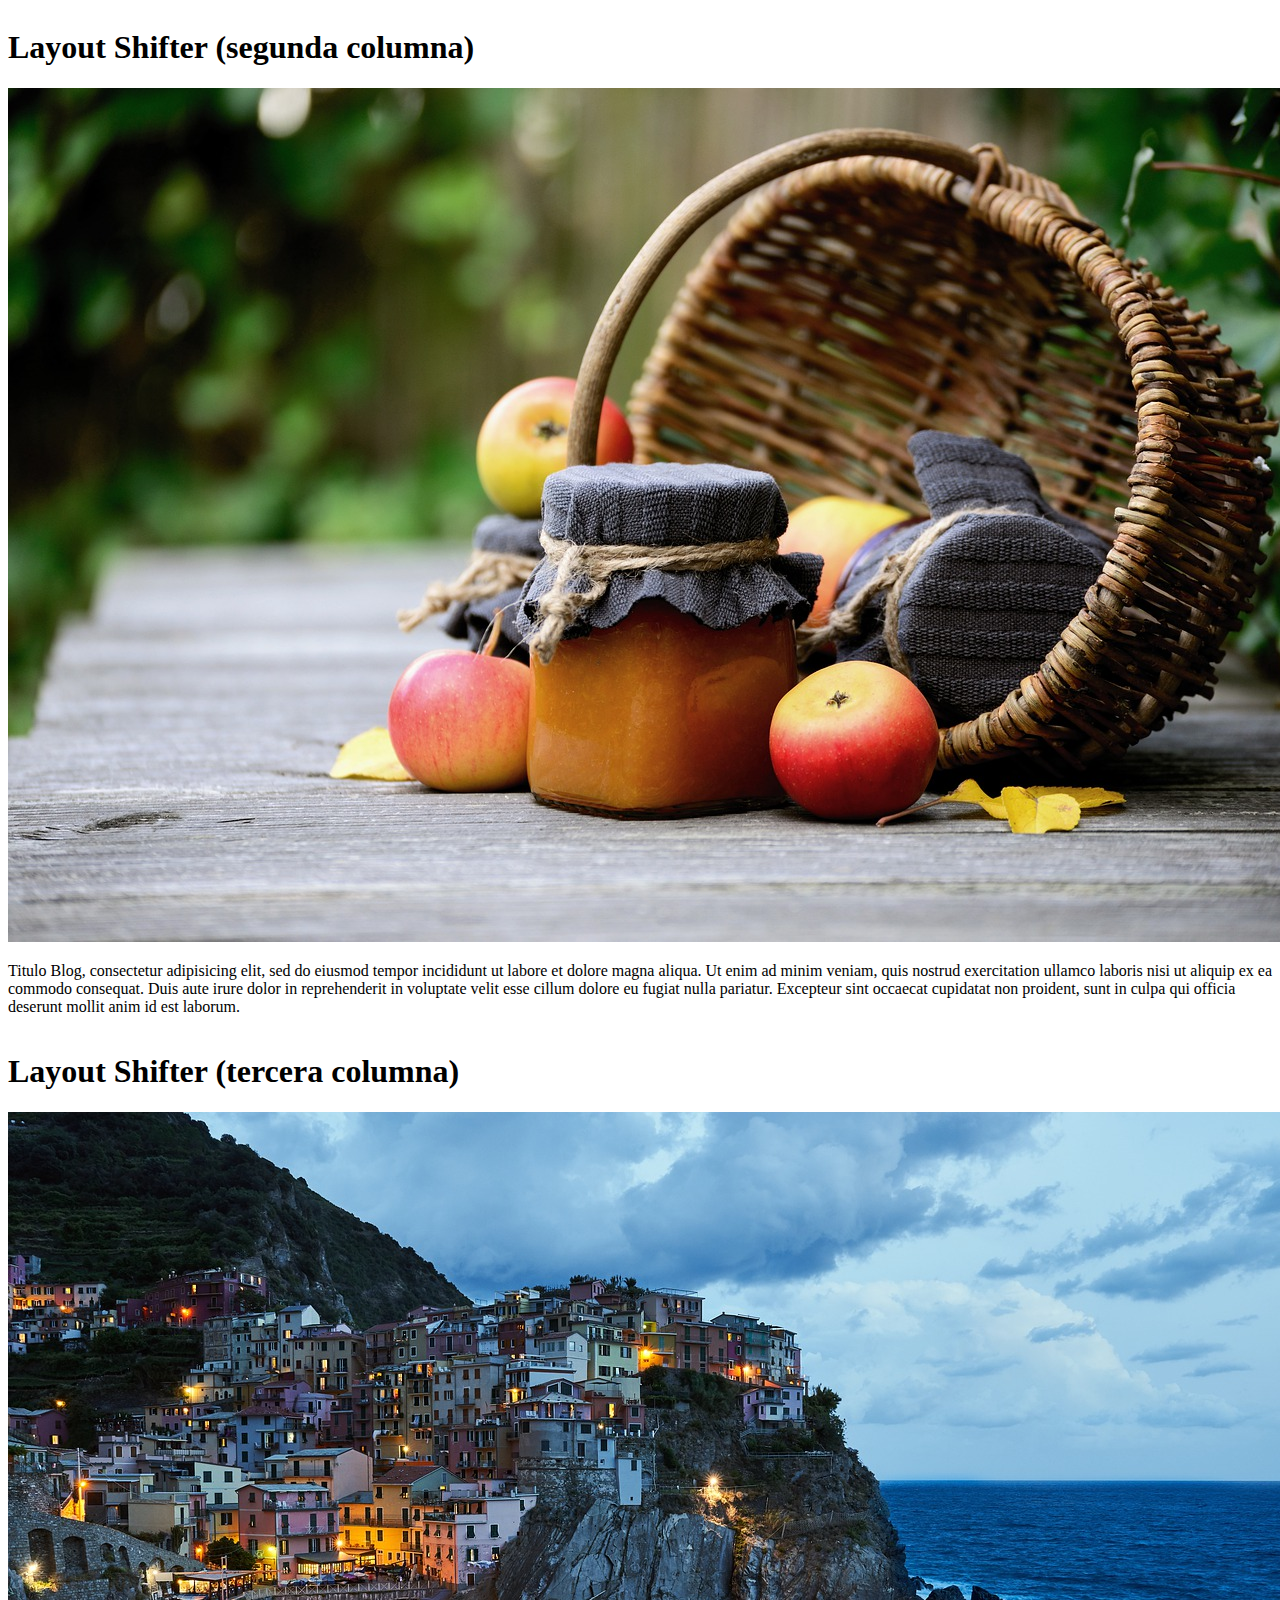
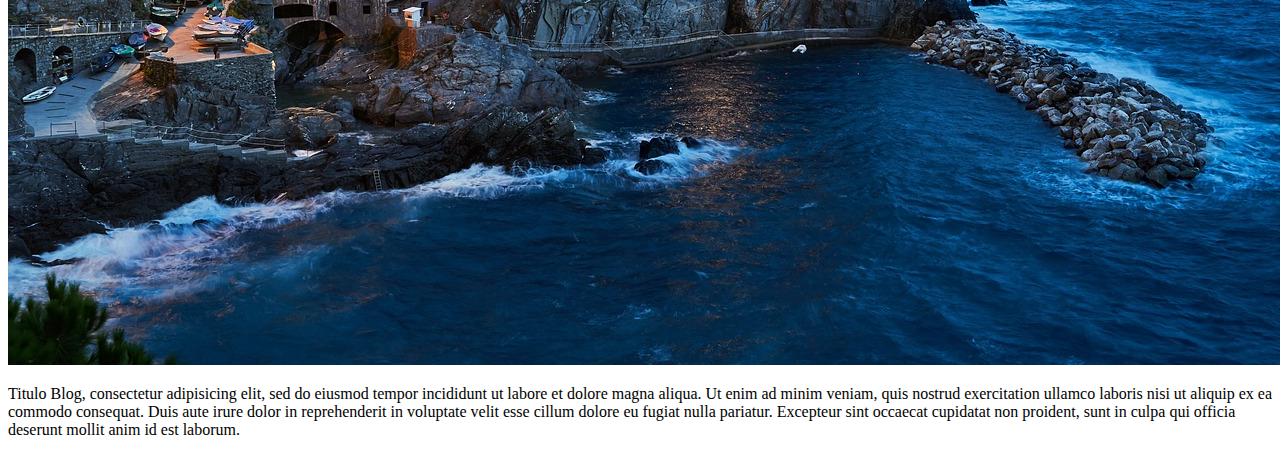
<file: programas/11-layout_shifter_css_grid/index.html>
<!DOCTYPE html>
<html>

<head>
    <meta charset="utf-8">
    <title>Patrones Responsive Web Design</title>
    <link rel="stylesheet" href="https://necolas.github.io/normalize.css/8.0.1/normalize.css">
    <link href="https://fonts.googleapis.com/css?family=Raleway:400,700,900" rel="stylesheet">
    <link rel="stylesheet" href="css/styles.css">
    <meta name="viewport" content="width=device-width, initial-scale=1">
</head>

<body>

    <div class="contenedor layout-shifter">
        <aside class="entrada-blog">
            <h1>Titulo Blog (primera columna)</h1>
            <p>
                Titulo Blog, consectetur adipisicing elit, sed do eiusmod tempor incididunt ut labore et dolore magna aliqua. Ut enim ad minim veniam, quis nostrud exercitation ullamco laboris nisi ut aliquip ex ea commodo consequat. Duis aute irure dolor in reprehenderit
                in voluptate velit esse cillum dolore eu fugiat nulla pariatur. Excepteur sint occaecat cupidatat non proident, sunt in culpa qui officia deserunt mollit anim id est laborum.
            </p>
        </aside>

        <main class="contenido-principal">
            <article class="entrada-blog">
                <h1>Layout Shifter (segunda columna)</h1>
                <img src="img/imagen1.jpg">
                <p>
                    Titulo Blog, consectetur adipisicing elit, sed do eiusmod tempor incididunt ut labore et dolore magna aliqua. Ut enim ad minim veniam, quis nostrud exercitation ullamco laboris nisi ut aliquip ex ea commodo consequat. Duis aute irure dolor in reprehenderit
                    in voluptate velit esse cillum dolore eu fugiat nulla pariatur. Excepteur sint occaecat cupidatat non proident, sunt in culpa qui officia deserunt mollit anim id est laborum.
                </p>
            </article>

            <article class="entrada-blog">
                <h1>Layout Shifter (tercera columna)</h1>
                <img src="img/imagen2.jpg">
                <p>
                    Titulo Blog, consectetur adipisicing elit, sed do eiusmod tempor incididunt ut labore et dolore magna aliqua. Ut enim ad minim veniam, quis nostrud exercitation ullamco laboris nisi ut aliquip ex ea commodo consequat. Duis aute irure dolor in reprehenderit
                    in voluptate velit esse cillum dolore eu fugiat nulla pariatur. Excepteur sint occaecat cupidatat non proident, sunt in culpa qui officia deserunt mollit anim id est laborum.
                </p>
            </article>
        </main>
    </div>

</body>

</html>
</file>
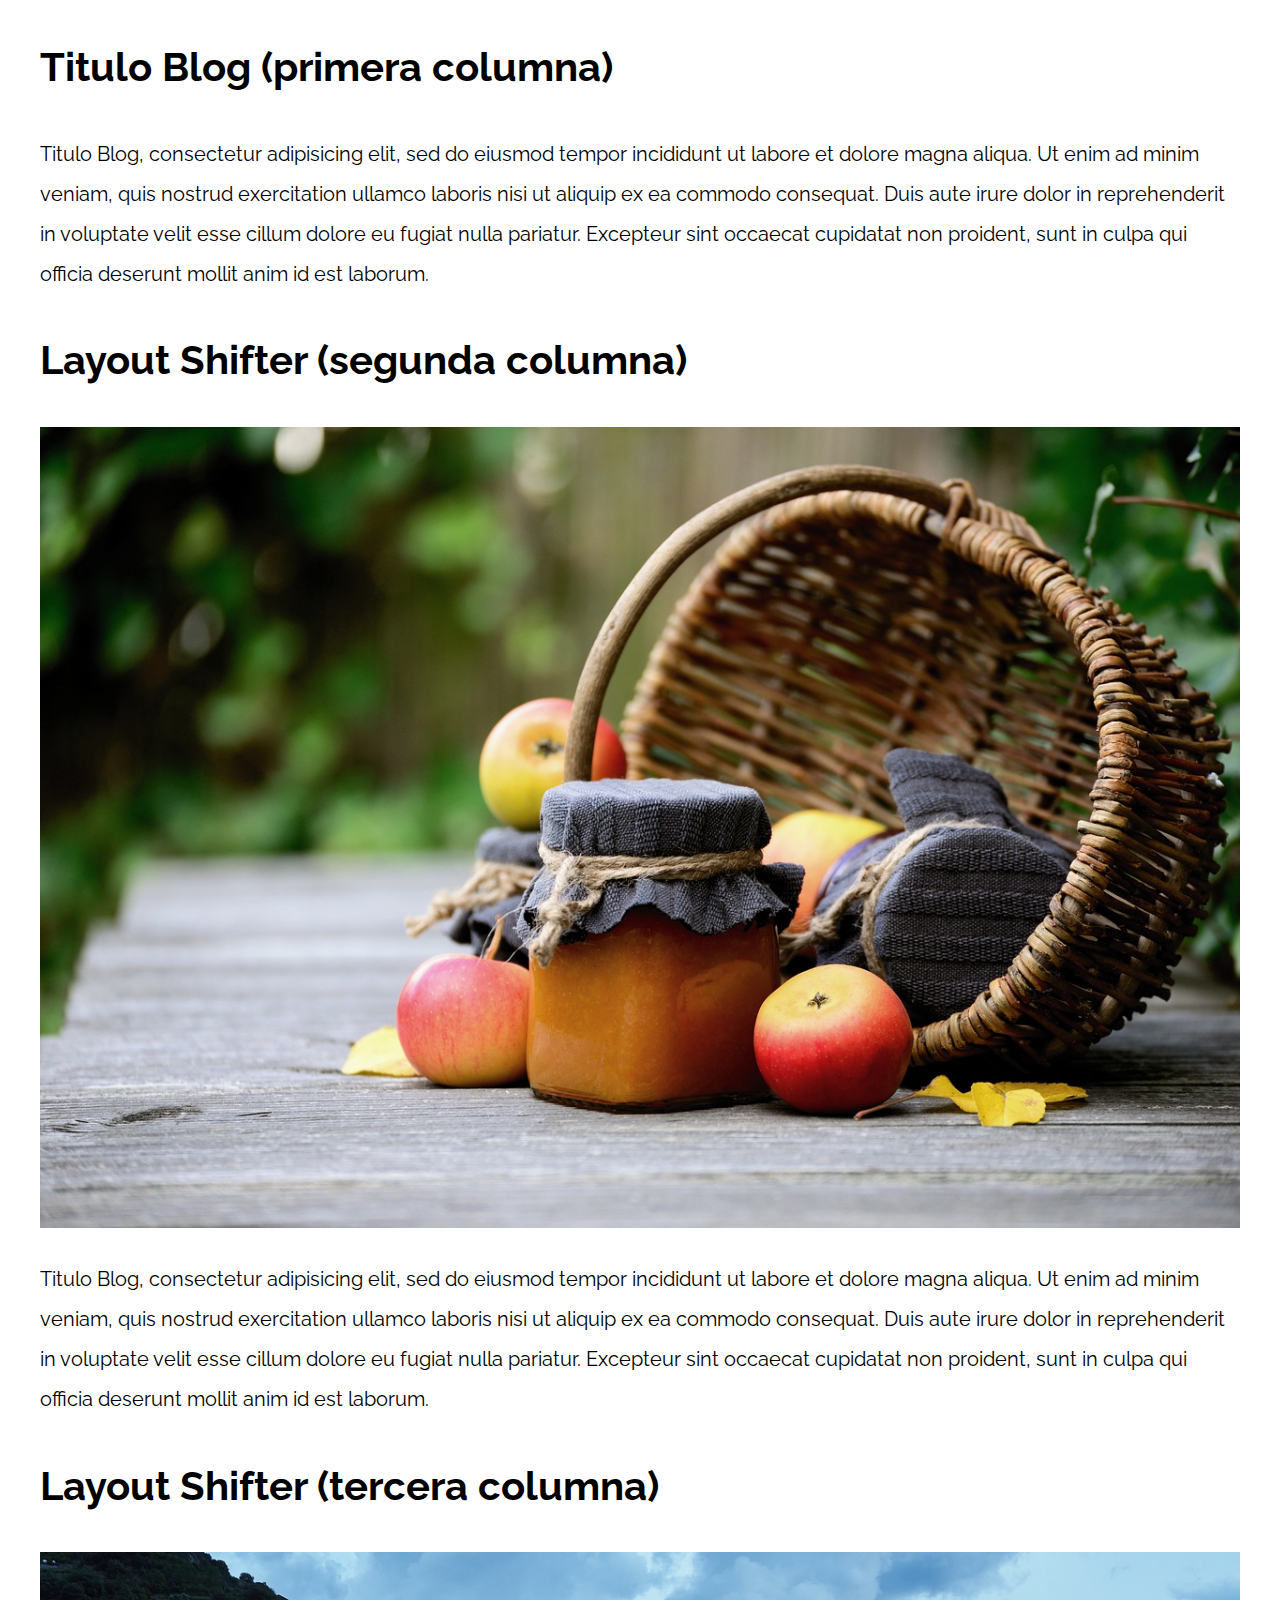
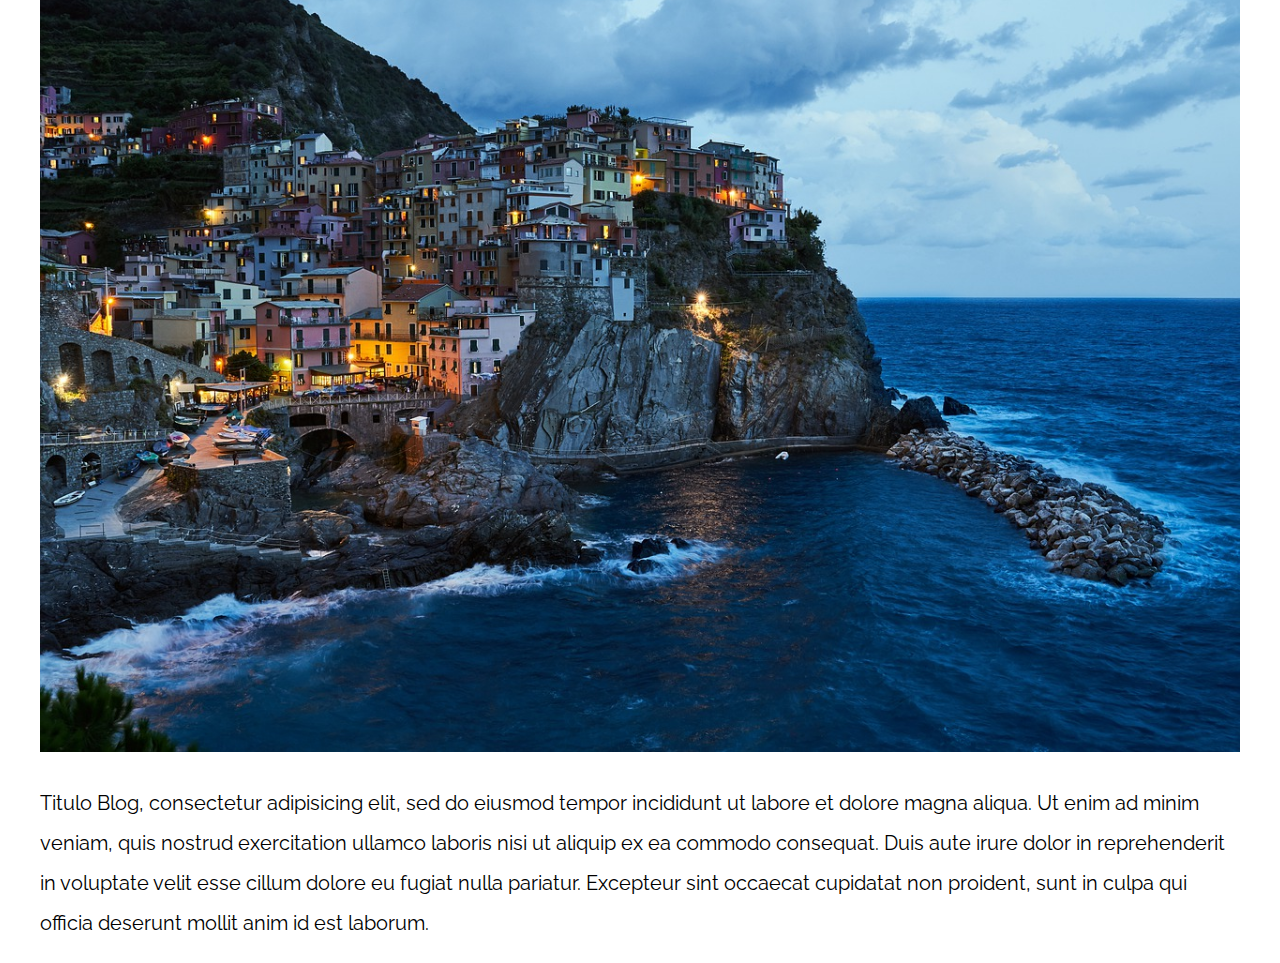
<file: programas/12-layout_shifter_flexbox/index.html>
<!DOCTYPE html>
<html>

<head>
    <meta charset="utf-8">
    <title>Patrones Responsive Web Design</title>
    <link rel="stylesheet" href="https://necolas.github.io/normalize.css/8.0.1/normalize.css">
    <link href="https://fonts.googleapis.com/css?family=Raleway:400,700,900" rel="stylesheet">
    <link rel="stylesheet" href="css/styles.css">
    <meta name="viewport" content="width=device-width, initial-scale=1">
</head>

<body>

    <div class="contenedor layout-shifter">
        <aside class="sidebar">
            <h1>Titulo Blog (primera columna)</h1>
            <p>
                Titulo Blog, consectetur adipisicing elit, sed do eiusmod tempor incididunt ut labore et dolore magna aliqua. Ut enim ad minim veniam, quis nostrud exercitation ullamco laboris nisi ut aliquip ex ea commodo consequat. Duis aute irure dolor in reprehenderit
                in voluptate velit esse cillum dolore eu fugiat nulla pariatur. Excepteur sint occaecat cupidatat non proident, sunt in culpa qui officia deserunt mollit anim id est laborum.
            </p>
        </aside>

        <main class="contenido-principal">
            <article class="entrada-blog">
                <h1>Layout Shifter (segunda columna)</h1>
                <img src="img/imagen1.jpg">
                <p>
                    Titulo Blog, consectetur adipisicing elit, sed do eiusmod tempor incididunt ut labore et dolore magna aliqua. Ut enim ad minim veniam, quis nostrud exercitation ullamco laboris nisi ut aliquip ex ea commodo consequat. Duis aute irure dolor in reprehenderit
                    in voluptate velit esse cillum dolore eu fugiat nulla pariatur. Excepteur sint occaecat cupidatat non proident, sunt in culpa qui officia deserunt mollit anim id est laborum.
                </p>
            </article>

            <article class="entrada-blog">
                <h1>Layout Shifter (tercera columna)</h1>
                <img src="img/imagen2.jpg">
                <p>
                    Titulo Blog, consectetur adipisicing elit, sed do eiusmod tempor incididunt ut labore et dolore magna aliqua. Ut enim ad minim veniam, quis nostrud exercitation ullamco laboris nisi ut aliquip ex ea commodo consequat. Duis aute irure dolor in reprehenderit
                    in voluptate velit esse cillum dolore eu fugiat nulla pariatur. Excepteur sint occaecat cupidatat non proident, sunt in culpa qui officia deserunt mollit anim id est laborum.
                </p>
            </article>
        </main>
    </div>

</body>

</html>
</file>
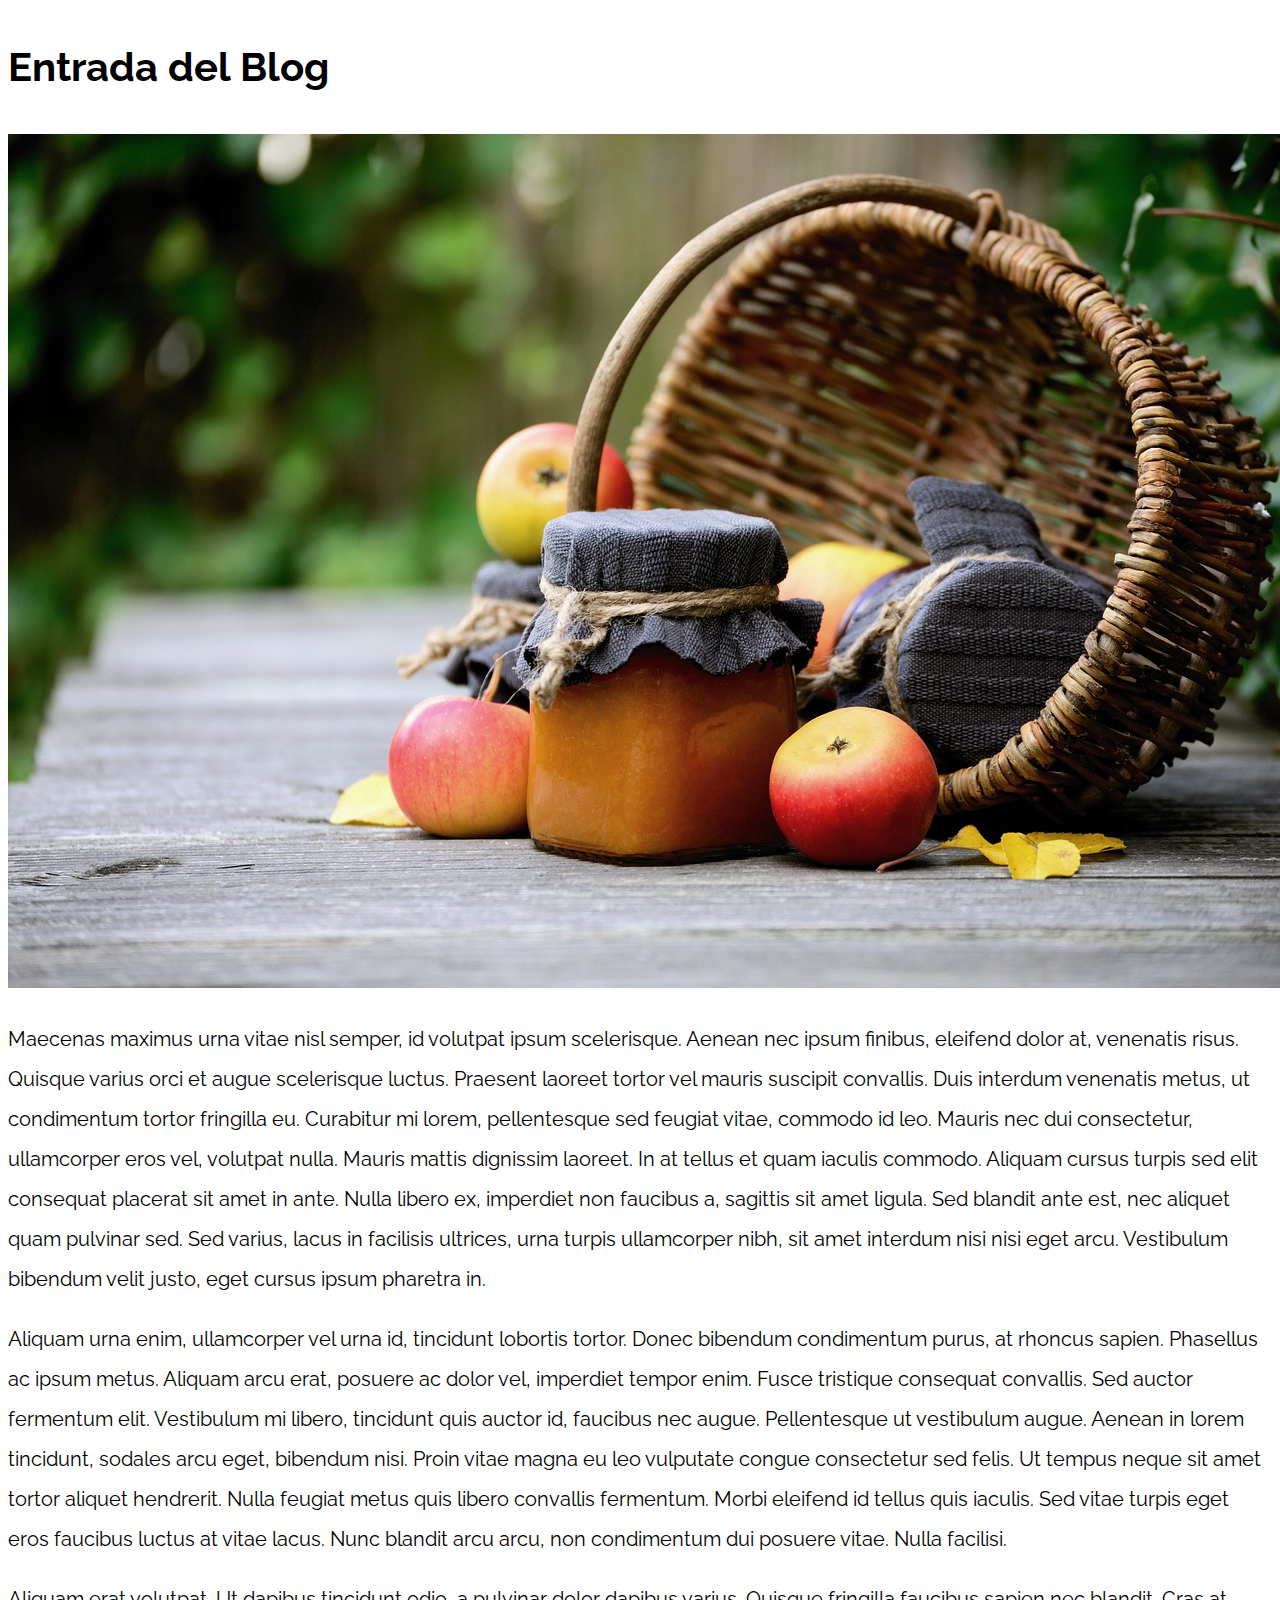
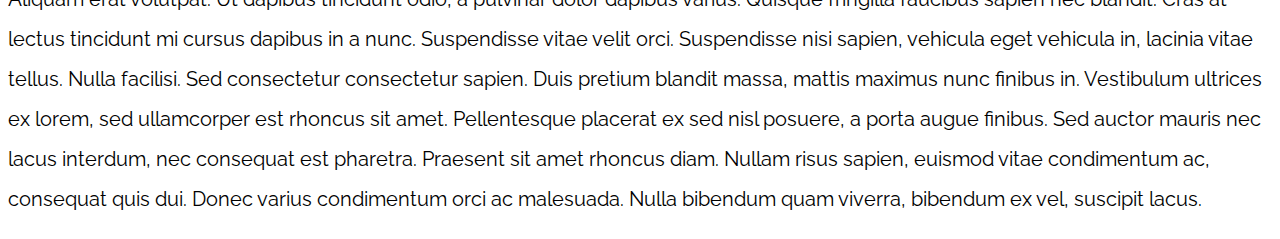
<file: programas/13-mostly_fluid/index.html>
<!DOCTYPE html>
<html>

<head>
    <meta charset="utf-8">
    <title>Patrones Responsive Web Design</title>
    <link rel="stylesheet" href="https://necolas.github.io/normalize.css/8.0.1/normalize.css">
    <link href="https://fonts.googleapis.com/css?family=Raleway:400,700,900" rel="stylesheet">
    <link rel="stylesheet" href="css/styles.css">
    <meta name="viewport" content="width=device-width, initial-scale=1">
</head>

<body>

    <div class="contenedor">
        <article class="entrada-blog">
            <h1>Entrada del Blog</h1>
            <img src="img/imagen1.jpg">

            <p>Maecenas maximus urna vitae nisl semper, id volutpat ipsum scelerisque. Aenean nec ipsum finibus, eleifend dolor at, venenatis risus. Quisque varius orci et augue scelerisque luctus. Praesent laoreet tortor vel mauris suscipit convallis. Duis
                interdum venenatis metus, ut condimentum tortor fringilla eu. Curabitur mi lorem, pellentesque sed feugiat vitae, commodo id leo. Mauris nec dui consectetur, ullamcorper eros vel, volutpat nulla. Mauris mattis dignissim laoreet. In at
                tellus et quam iaculis commodo. Aliquam cursus turpis sed elit consequat placerat sit amet in ante. Nulla libero ex, imperdiet non faucibus a, sagittis sit amet ligula. Sed blandit ante est, nec aliquet quam pulvinar sed. Sed varius, lacus
                in facilisis ultrices, urna turpis ullamcorper nibh, sit amet interdum nisi nisi eget arcu. Vestibulum bibendum velit justo, eget cursus ipsum pharetra in.</p>

            <p>Aliquam urna enim, ullamcorper vel urna id, tincidunt lobortis tortor. Donec bibendum condimentum purus, at rhoncus sapien. Phasellus ac ipsum metus. Aliquam arcu erat, posuere ac dolor vel, imperdiet tempor enim. Fusce tristique consequat
                convallis. Sed auctor fermentum elit. Vestibulum mi libero, tincidunt quis auctor id, faucibus nec augue. Pellentesque ut vestibulum augue. Aenean in lorem tincidunt, sodales arcu eget, bibendum nisi. Proin vitae magna eu leo vulputate
                congue consectetur sed felis. Ut tempus neque sit amet tortor aliquet hendrerit. Nulla feugiat metus quis libero convallis fermentum. Morbi eleifend id tellus quis iaculis. Sed vitae turpis eget eros faucibus luctus at vitae lacus. Nunc
                blandit arcu arcu, non condimentum dui posuere vitae. Nulla facilisi.</p>

            <p>Aliquam erat volutpat. Ut dapibus tincidunt odio, a pulvinar dolor dapibus varius. Quisque fringilla faucibus sapien nec blandit. Cras at lectus tincidunt mi cursus dapibus in a nunc. Suspendisse vitae velit orci. Suspendisse nisi sapien,
                vehicula eget vehicula in, lacinia vitae tellus. Nulla facilisi. Sed consectetur consectetur sapien. Duis pretium blandit massa, mattis maximus nunc finibus in. Vestibulum ultrices ex lorem, sed ullamcorper est rhoncus sit amet. Pellentesque
                placerat ex sed nisl posuere, a porta augue finibus. Sed auctor mauris nec lacus interdum, nec consequat est pharetra. Praesent sit amet rhoncus diam. Nullam risus sapien, euismod vitae condimentum ac, consequat quis dui. Donec varius
                condimentum orci ac malesuada. Nulla bibendum quam viverra, bibendum ex vel, suscipit lacus.</p>
        </article>

    </div>

</body>

</html>
</file>
<file: css/estilos.css>
body {
    background-color: #d1d1d1;
    font-family: "Poetsen One", sans-serif;
}
div {
    background: rgb(255, 186, 186);
    text-align: center;
    font-size: 20px;
    border-radius: 20px;
    height: 700px;
    box-shadow: rgba(172, 30, 30, 0.363) 20px 20px ;
}
</file>
<file: programas/01-2columnas_iguales_css_grid/css/styles.css>
html {
    box-sizing: border-box;
    font-size: 62.5%;
}

*,
*:before,
*:after {
    box-sizing: inherit;
}

body {
    font-family: 'Raleway', sans-serif;
    font-size: 1.6rem;
}

img {
    max-width: 100%;
}

h1 {
    font-size: 4rem;
}

.contenedor {
    max-width: 1200px;
    width: 95%;
    margin: 0 auto;
}

.entrada-blog a {
    display: inline-block;
    background-color: #2196F3;
    color: white;
    padding: 10px 20px;
    text-decoration: none;
    font-weight: bold;
    text-transform: uppercase;
}

@media (min-width: 768px) {
    .dos-columnas {
        display: grid;
        grid-template-columns: 50% 50%;
        grid-template-columns: repeat(2, 50%);
        grid-template-columns: 1fr 1fr;
        grid-template-columns: repeat(2, 1fr);
        column-gap: 2rem;
    }
}
</file>
<file: programas/02-2columnas_iguales_flexbox/css/styles.css>
html {
    box-sizing: border-box;
    font-size: 62.5%;
}

*,
*:before,
*:after {
    box-sizing: inherit;
}

body {
    font-family: 'Raleway', sans-serif;
    font-size: 1.6rem;
}

img {
    max-width: 100%;
}

h1 {
    font-size: 4rem;
}

.contenedor {
    max-width: 1200px;
    width: 95%;
    margin: 0 auto;
}

.entrada-blog a {
    display: inline-block;
    background-color: #2196F3;
    color: white;
    padding: 10px 20px;
    text-decoration: none;
    font-weight: bold;
    text-transform: uppercase;
}

/** CODIGO AQUI **/
@media (min-width: 768px) {
    .dos-columnas {
        display: flex;
        justify-content: space-between;
    }
    .entrada-blog {
        flex: 0 0 calc(50% - 1rem);
    }
}
</file>
<file: programas/03-3columnas_iguales_css_grid/css/styles.css>
html {
    box-sizing: border-box;
    font-size: 62.5%;
}

*,
*:before,
*:after {
    box-sizing: inherit;
}

body {
    font-family: 'Raleway', sans-serif;
    font-size: 1.6rem;
}

img {
    max-width: 100%;
}

h1 {
    font-size: 4rem;
}

.contenedor {
    max-width: 1200px;
    width: 95%;
    margin: 0 auto;
}

.entrada-blog a {
    display: inline-block;
    background-color: #2196F3;
    color: white;
    padding: 10px 20px;
    text-decoration: none;
    font-weight: bold;
    text-transform: uppercase;
}

/** CODIGO AQUI **/
@media (min-width: 768px) {
    .tres-columnas {
        display: grid;
        grid-template-columns: repeat(3,1fr);
column-gap: 2rem;
    }
}
</file>
<file: programas/04-3columnas_iguales_flexbox/css/styles.css>
html {
    box-sizing: border-box;
    font-size: 62.5%;
}

*,
*:before,
*:after {
    box-sizing: inherit;
}

body {
    font-family: 'Raleway', sans-serif;
    font-size: 1.6rem;
}

img {
    max-width: 100%;
}

h1 {
    font-size: 4rem;
}

.contenedor {
    max-width: 1200px;
    width: 95%;
    margin: 0 auto;
}

.entrada-blog a {
    display: inline-block;
    background-color: #2196F3;
    color: white;
    padding: 10px 20px;
    text-decoration: none;
    font-weight: bold;
    text-transform: uppercase;
}

/** CODIGO AQUI **/
@media (min-width: 768px) {
    .tres-columnas {
        display: flex;
        justify-content: space-between;
    }

    .entrada-blog {
        flex: 0 0 calc(33.3% - 1rem);
    }
}
</file>
<file: programas/05-3columnas_css_grid/css/styles.css>
html {
    box-sizing: border-box;
    font-size: 62.5%;
}

*,
*:before,
*:after {
    box-sizing: inherit;
}

body {
    font-family: 'Raleway', sans-serif;
    font-size: 1.6rem;
    line-height: 2;
}

img {
    max-width: 100%;
}

h1 {
    font-size: 4rem;
}

h2 {
    font-size: 3.2rem;
}

.contenedor {
    max-width: 1200px;
    width: 95%;
    margin: 0 auto;
}

p {
    font-size: 2rem;
}

.entrada-blog a {
    display: inline-block;
    background-color: #2196F3;
    color: white;
    padding: 10px 20px;
    text-decoration: none;
    font-weight: bold;
    text-transform: uppercase;
}


/** CODIGO AQUI **/
@media (min-width: 768px) {
    .contenedor-grid {
        display: grid;
        grid-template-areas: "izquerda contenido derecha";
        grid-template-columns: 1fr 3fr 1fr;
        grid-auto-flow: column;
        column-gap: 2rem;
    }

    .contenido-principal {
        grid-column: 2 / 3;
    }

    .sidebar-1 {
        grid-column: 1/2 ;
    }
}
</file>
<file: programas/06-3columnas_flexbox/css/styles.css>
html {
    box-sizing: border-box;
    font-size: 62.5%;
}

*,
*:before,
*:after {
    box-sizing: inherit;
}

body {
    font-family: 'Raleway', sans-serif;
    font-size: 1.6rem;
    line-height: 2;
}

img {
    max-width: 100%;
}

h1 {
    font-size: 4rem;
}

h2 {
    font-size: 3.2rem;
}

p {
    font-size: 2rem;
}

.contenedor {
    max-width: 1200px;
    width: 95%;
    margin: 0 auto;
}

.entrada-blog a {
    display: inline-block;
    background-color: #2196F3;
    color: white;
    padding: 10px 20px;
    text-decoration: none;
    font-weight: bold;
    text-transform: uppercase;
}

/** CODIGO AQUI **/

@media (min-width: 768px) {
    .contenedor-flex {
        display: flex;
        justify-content: space-between;
    }
    .contenido-principal {
        flex-basis: calc(60% - 1rem);
    }
    .sidebar {
        flex-basis: calc(20% - 1rem);
    }
    .sidebar-1{
        order: -1;
    }
}
</file>
<file: programas/07-column_drop_css_grid/css/styles.css>
html {
    box-sizing: border-box;
    font-size: 62.5%;
}

*,
*:before,
*:after {
    box-sizing: inherit;
}

body {
    font-family: 'Raleway', sans-serif;
    font-size: 1.6rem;
    line-height: 2;
}

img {
    max-width: 100%;
}

h1 {
    font-size: 4rem;
}

h2 {
    font-size: 3.2rem;
}

p {
    font-size: 2rem;
}

.contenedor {
    max-width: 1200px;
    width: 95%;
    margin: 0 auto;
}

.entrada-blog a {
    display: inline-block;
    background-color: #2196F3;
    color: white;
    padding: 10px 20px;
    text-decoration: none;
    font-weight: bold;
    text-transform: uppercase;
}



/** CODIGO AQUI **/

@media (min-width: 480px) {
    .column-drop-css {
        display: grid;
        grid-template-columns: repeat(2, 1fr);
        gap: 2rem;
    }
    .primera {
        grid-column: 1/3;
        grid-row: 2/3;
    }
    .segunda {
        grid-column: 2/3;
        grid-row: 1/3;
    }
}
@media (min-width: 768px) {
    .column-drop-css {
        grid-template-columns: repeat(3, 1fr);
    }
    .primera {
        grid-column: 2/3;
        grid-row: unset;
    }
    .segunda {
        grid-column: 3/4;
        grid-row: unset;
    }
}
</file>
<file: programas/08-column_drop_flexbox/css/styles.css>
html {
    box-sizing: border-box;
    font-size: 62.5%;
}

*,
*:before,
*:after {
    box-sizing: inherit;
}

body {
    font-family: 'Raleway', sans-serif;
    font-size: 1.6rem;
    line-height: 2;
}

img {
    max-width: 100%;
}

h1 {
    font-size: 4rem;
}

h2 {
    font-size: 3.2rem;
}

p {
    font-size: 2rem;
}

.contenedor {
    max-width: 1200px;
    width: 95%;
    margin: 0 auto;
}

.entrada-blog a {
    display: inline-block;
    background-color: #2196F3;
    color: white;
    padding: 10px 20px;
    text-decoration: none;
    font-weight: bold;
    text-transform: uppercase;
}

/** CODIGO AQUI **/

@media (min-width: 488px) {
    .column-drop-flex {
        display: flex;
        justify-content: space-between;
        flex-wrap: wrap;
    }
    .contenido-principal,
    .primera {
        flex-basis: calc(50% - 1rem);
    }
}

@media (min-width: 768px) {
    .contenido-principal,
    .primera,
    .segunda {
        flex: 0 0 calc(33.3% - 2rem);
    }
}
</file>
<file: programas/09-con_sidebar_css_grid/css/styles.css>
html {
    box-sizing: border-box;
    font-size: 62.5%;
}

*,
*:before,
*:after {
    box-sizing: inherit;
}

body {
    font-family: 'Raleway', sans-serif;
    font-size: 1.6rem;
    line-height: 2;
}

img {
    max-width: 100%;
}

h1 {
    font-size: 4rem;
}

h2 {
    font-size: 3.2rem;
}

p {
    font-size: 2rem;
}

.contenedor {
    max-width: 1200px;
    width: 95%;
    margin: 0 auto;
}

.entrada-blog a {
    display: inline-block;
    background-color: #2196F3;
    color: white;
    padding: 10px 20px;
    text-decoration: none;
    font-weight: bold;
    text-transform: uppercase;
}

/** CODIGO AQUI **/

@media (min-width: 768px) {
    .con-sidebar {
        display: grid;
        grid-template-columns: 3fr 1fr;
        column-gap: 4rem;
        grid-auto-flow: column;
    }
    aside {
        grid-column: 2 / 3;
    }
}
</file>
<file: programas/11-layout_shifter_css_grid/css/styles.css>
@media (min-width: 768px) {
    .layout-shifter {
        display: grid;
        grid-template-areas: "contenido"
                             "inferior":
}
.sidebar {
    grid-area: inferior; 
}
    .contenido-principal {
        grid-area: contenido;
        display: grid;
        grid-template-areas: "entrada1 entrada2";
        grid-template-columns: repeat(2, 1fr);
        column-gap: 3rem;
        }
}
@media (min-width: 992px) {
    .layout-shifter {
        grid-template-areas: "contenido sidebar"; 
    }
    .sidebar{
        grid-area: sidebar;
    }
    .contenido-principal {
        grid-area: contenido;

        grid-template-areas: "entrada1" "entrada2";

        grid-template-columns: unset;
    }
}
</file>
<file: programas/12-layout_shifter_flexbox/css/styles.css>
html {
    box-sizing: border-box;
    font-size: 62.5%;
}

*,
*:before,
*:after {
    box-sizing: inherit;
}

body {
    font-family: 'Raleway', sans-serif;
    font-size: 1.6rem;
    line-height: 2;
}

img {
    max-width: 100%;
}

h1 {
    font-size: 4rem;
}

h2 {
    font-size: 3.2rem;
}

p {
    font-size: 2rem;
}

.contenedor {
    max-width: 1200px;
    width: 95%;
    margin: 0 auto;
}

.entrada-blog a {
    display: inline-block;
    background-color: #2196F3;
    color: white;
    padding: 10px 20px;
    text-decoration: none;
    font-weight: bold;
    text-transform: uppercase;
}

/** CODIGO AQUI **/
</file>
<file: programas/13-mostly_fluid/css/styles.css>
html {
    box-sizing: border-box;
    font-size: 62.5%;
}

*,
*:before,
*:after {
    box-sizing: inherit;
}

body {
    font-family: 'Raleway', sans-serif;
    font-size: 1.6rem;
    line-height: 2;
}
h1 {
    font-size: 4rem;
}

h2 {
    font-size: 3.2rem;
}

p {
    font-size: 2rem;
}

.entrada-blog a {
    display: inline-block;
    background-color: #2196F3;
    color: white;
    padding: 10px 20px;
    text-decoration: none;
    font-weight: bold;
    text-transform: uppercase;
}

/** CODIGO AQUI **/
</file>
